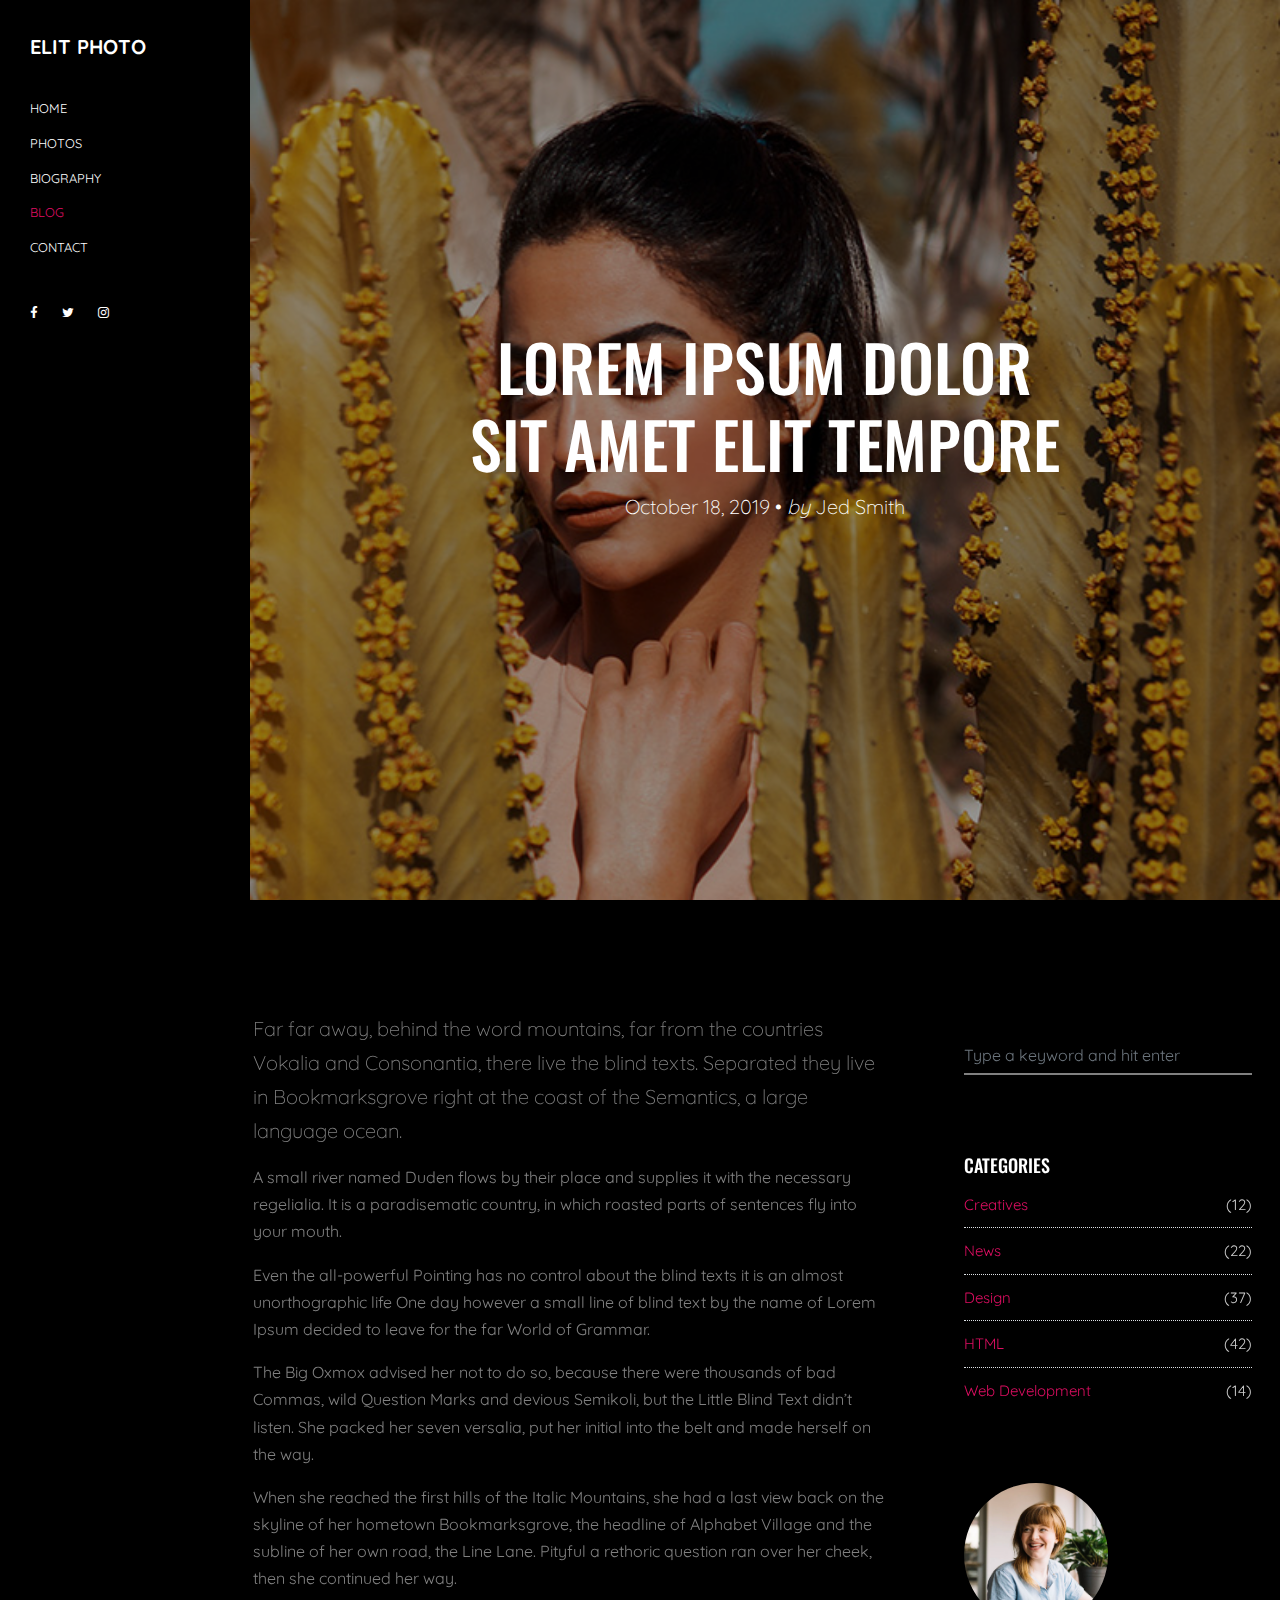
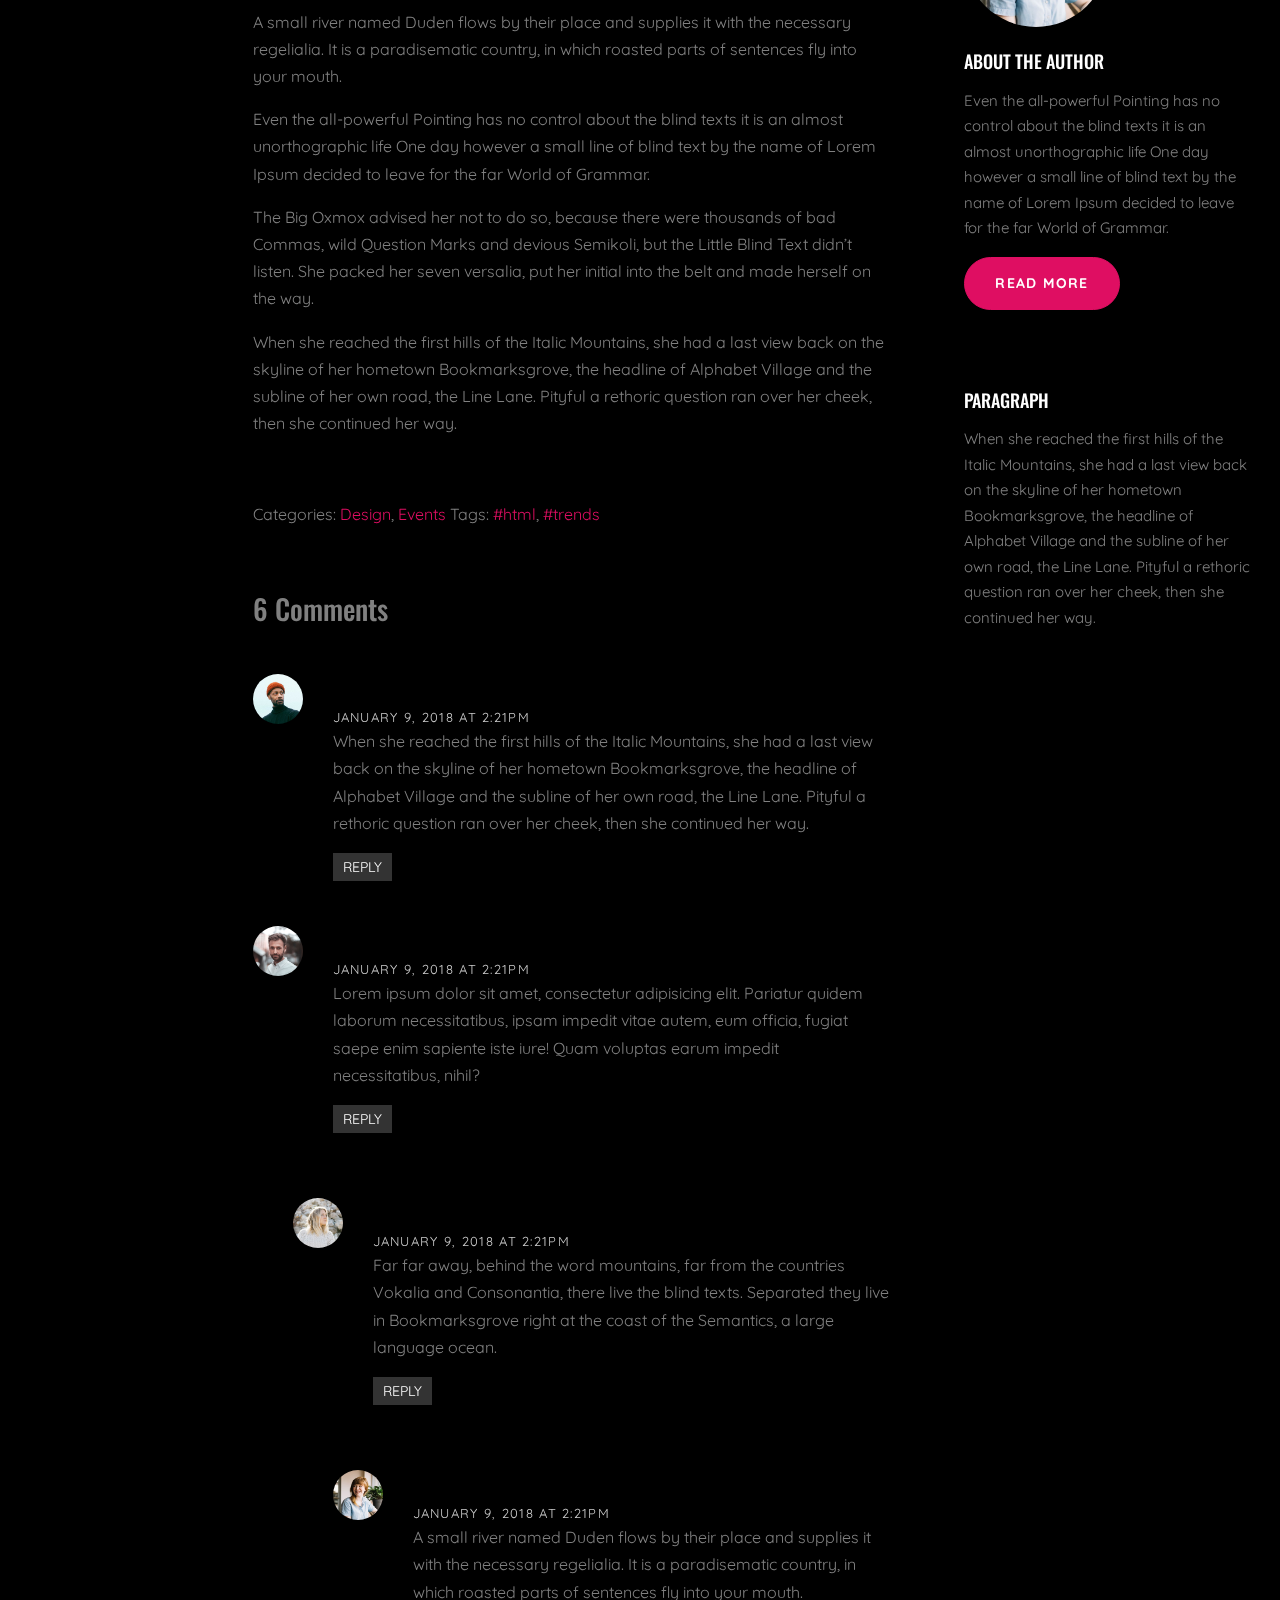
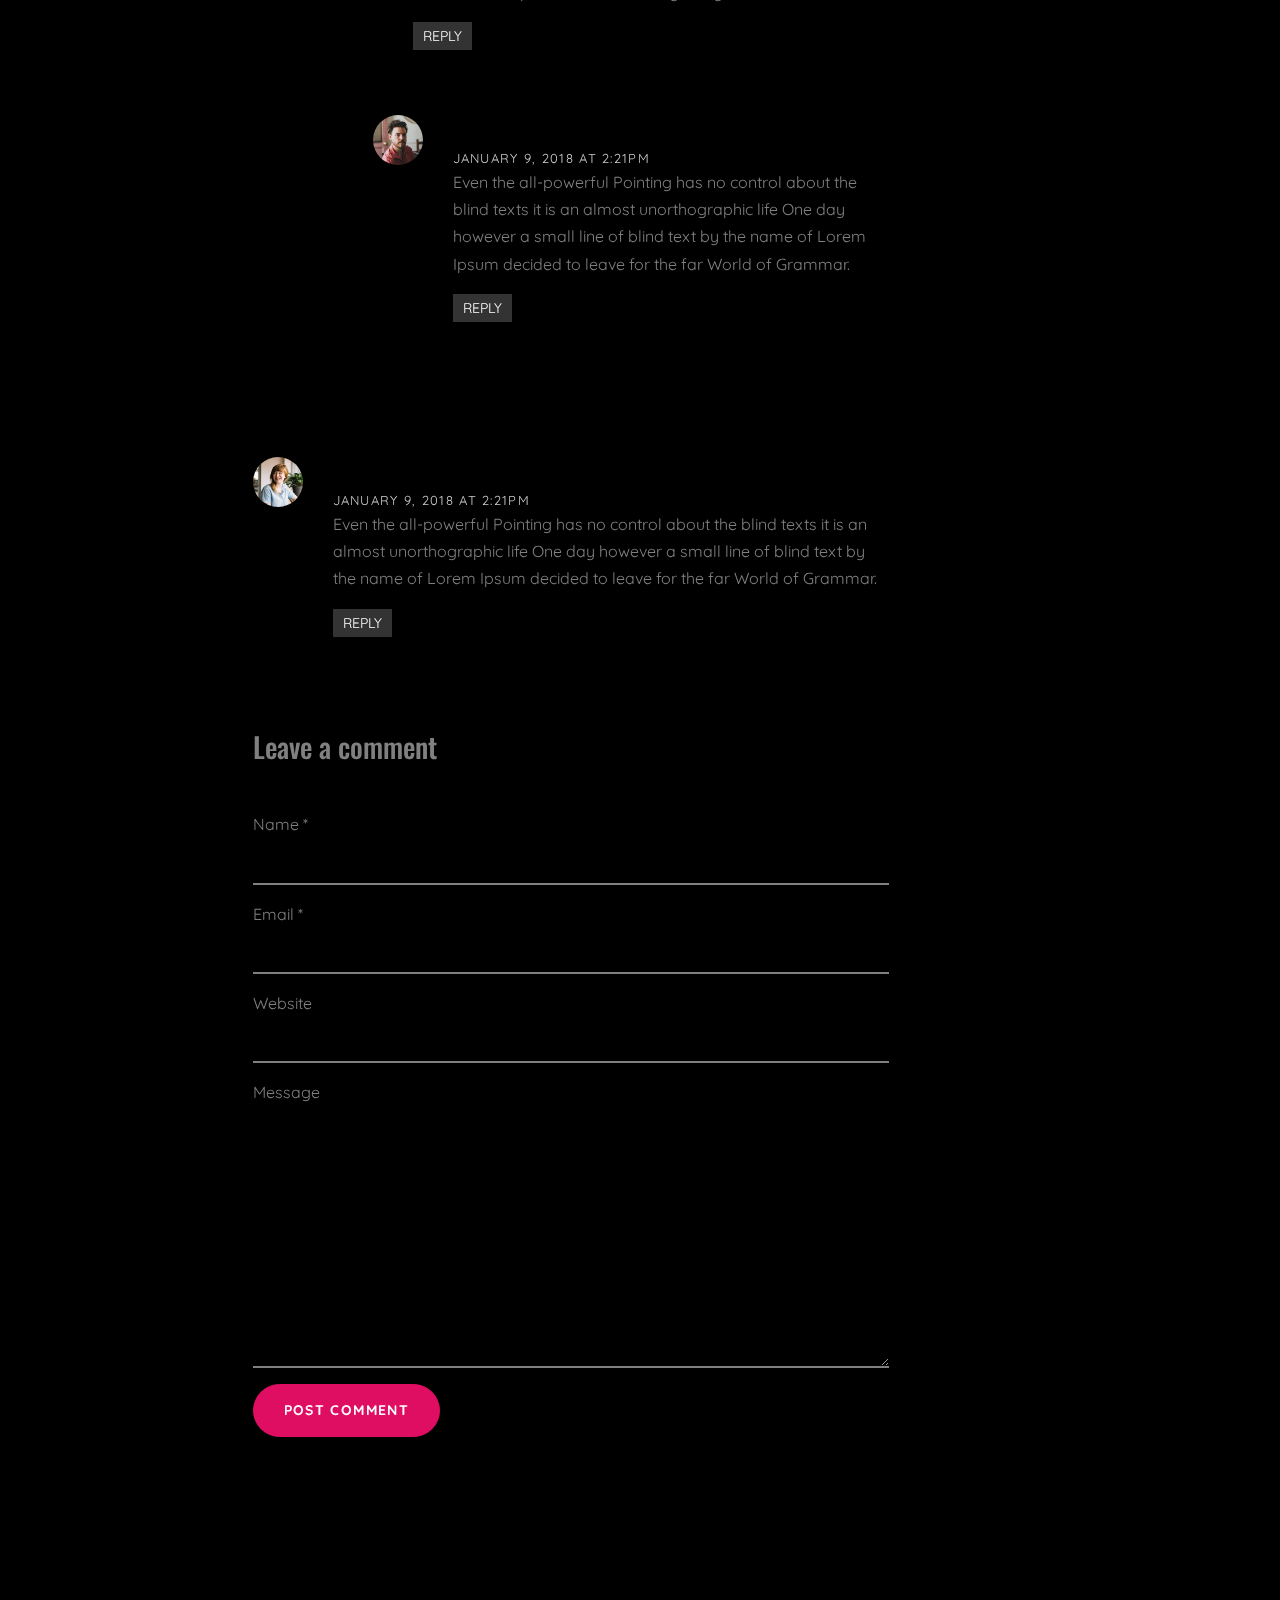
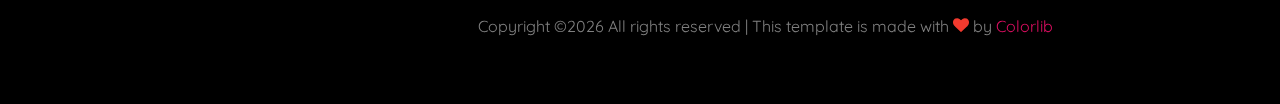
<file: single.html>
<!DOCTYPE html>
<html lang="en">
  <head>
    <title>Elit Photography&mdash; Onepage Website Template by Colorlib</title>
    <meta charset="utf-8">
    <meta name="viewport" content="width=device-width, initial-scale=1, shrink-to-fit=no">
  
    <link href="https://fonts.googleapis.com/css?family=Quicksand:300,400,500,700,900|Oswald:400,700" rel="stylesheet">
    
    <link rel="stylesheet" href="fonts/icomoon/style.css">

    <link rel="stylesheet" href="css/bootstrap.min.css">
    <link rel="stylesheet" href="css/magnific-popup.css">
    <link rel="stylesheet" href="css/jquery-ui.css">
    <link rel="stylesheet" href="css/owl.carousel.min.css">
    <link rel="stylesheet" href="css/owl.theme.default.min.css">

    <link rel="stylesheet" href="css/bootstrap-datepicker.css">

    <link rel="stylesheet" href="fonts/flaticon/font/flaticon.css">

    <link rel="stylesheet" href="css/aos.css">
    <link rel="stylesheet" href="css/fancybox.min.css">

    <link rel="stylesheet" href="css/style.css">

  </head>
  <body data-spy="scroll" data-target=".site-navbar-target" data-offset="200">
  

  <div class="site-wrap">

  <div class="site-mobile-menu site-navbar-target">
    <div class="site-mobile-menu-header">
      <div class="site-mobile-menu-close mt-3">
        <span class="icon-close2 js-menu-toggle"></span>
      </div>
    </div>
    <div class="site-mobile-menu-body"></div>
  </div>

  <header class="header-bar d-flex d-lg-block align-items-center site-navbar-target" data-aos="fade-right">
    <div class="site-logo">
      <a href="index.html">Elit Photo</a>
    </div>
    
    <div class="d-inline-block d-lg-none ml-md-0 ml-auto py-3" style="position: relative; top: 3px;"><a href="#" class="site-menu-toggle js-menu-toggle text-white"><span class="icon-menu h3"></span></a></div>

    <div class="main-menu">
      <ul class="js-clone-nav">
        <li><a href="index.html#section-home" class="nav-link">Home</a></li>
        <li><a href="index.html#section-photos" class="nav-link">Photos</a></li>
        <li><a href="index.html#section-bio" class="nav-link">Biography</a></li>
        <li class="active"><a href="index.html#section-blog" class="nav-link">Blog</a></li>
        <li><a href="index.html#section-contact" class="nav-link">Contact</a></li>
      </ul>
      <ul class="social js-clone-nav">
        <li><a href="#"><span class="icon-facebook"></span></a></li>
        <li><a href="#"><span class="icon-twitter"></span></a></li>
        <li><a href="#"><span class="icon-instagram"></span></a></li>
      </ul>
    </div>
  </header> 
  <main class="main-content">
    
    <section class="site-section-hero bg-image" style="background-image: url('images/img_9.jpg');"  data-stellar-background-ratio="0.5" id="section-home">
        <div class="row justify-content-center align-items-center">
          <div class="col-md-7 text-center">
            <h1 class="text-white heading text-uppercase" data-aos="fade-up">Lorem ipsum dolor sit amet elit tempore</h1>
            <p class="lead text-white mb-5" data-aos="fade-up" data-aos-delay="100">
              October 18, 2019 &bullet; <em>by</em> Jed Smith
            </p>
          </div>
        </div>
      </section>


    
    <div class="container-fluid">
        
      


      <div class="site-section">
      <div class="container">
        <div class="row">
          <div class="col-md-8 blog-content pr-lg-5">
            <p class="lead">Far far away, behind the word mountains, far from the countries Vokalia and Consonantia, there live the blind texts. Separated they live in Bookmarksgrove right at the coast of the Semantics, a large language ocean.</p>
            <p>A small river named Duden flows by their place and supplies it with the necessary regelialia. It is a paradisematic country, in which roasted parts of sentences fly into your mouth.</p>

            <blockquote><p>Even the all-powerful Pointing has no control about the blind texts it is an almost unorthographic life One day however a small line of blind text by the name of Lorem Ipsum decided to leave for the far World of Grammar.</p></blockquote>

            <p>The Big Oxmox advised her not to do so, because there were thousands of bad Commas, wild Question Marks and devious Semikoli, but the Little Blind Text didn’t listen. She packed her seven versalia, put her initial into the belt and made herself on the way.</p>

            <p>When she reached the first hills of the Italic Mountains, she had a last view back on the skyline of her hometown Bookmarksgrove, the headline of Alphabet Village and the subline of her own road, the Line Lane. Pityful a rethoric question ran over her cheek, then she continued her way.</p>

            <p>A small river named Duden flows by their place and supplies it with the necessary regelialia. It is a paradisematic country, in which roasted parts of sentences fly into your mouth.</p>

            <blockquote><p>Even the all-powerful Pointing has no control about the blind texts it is an almost unorthographic life One day however a small line of blind text by the name of Lorem Ipsum decided to leave for the far World of Grammar.</p></blockquote>

            <p>The Big Oxmox advised her not to do so, because there were thousands of bad Commas, wild Question Marks and devious Semikoli, but the Little Blind Text didn’t listen. She packed her seven versalia, put her initial into the belt and made herself on the way.</p>
            
            <p>When she reached the first hills of the Italic Mountains, she had a last view back on the skyline of her hometown Bookmarksgrove, the headline of Alphabet Village and the subline of her own road, the Line Lane. Pityful a rethoric question ran over her cheek, then she continued her way.</p>


            <div class="pt-5">
              <p>Categories:  <a href="#">Design</a>, <a href="#">Events</a>  Tags: <a href="#">#html</a>, <a href="#">#trends</a></p>
            </div>


            <div class="pt-5">
              <h3 class="mb-5">6 Comments</h3>
              <ul class="comment-list">
                <li class="comment">
                  <div class="vcard bio">
                    <img src="images/person_2.jpg" alt="Image">
                  </div>
                  <div class="comment-body">
                    <h3>Jacob Smith</h3>
                    <div class="meta">January 9, 2018 at 2:21pm</div>
                    <p>When she reached the first hills of the Italic Mountains, she had a last view back on the skyline of her hometown Bookmarksgrove, the headline of Alphabet Village and the subline of her own road, the Line Lane. Pityful a rethoric question ran over her cheek, then she continued her way.</p>
                    <p><a href="#" class="reply">Reply</a></p>
                  </div>
                </li>

                <li class="comment">
                  <div class="vcard bio">
                    <img src="images/person_3.jpg" alt="Image">
                  </div>
                  <div class="comment-body">
                    <h3>Chris Meyer</h3>
                    <div class="meta">January 9, 2018 at 2:21pm</div>
                    <p>Lorem ipsum dolor sit amet, consectetur adipisicing elit. Pariatur quidem laborum necessitatibus, ipsam impedit vitae autem, eum officia, fugiat saepe enim sapiente iste iure! Quam voluptas earum impedit necessitatibus, nihil?</p>
                    <p><a href="#" class="reply">Reply</a></p>
                  </div>

                  <ul class="children">
                    <li class="comment">
                      <div class="vcard bio">
                        <img src="images/person_5.jpg" alt="Image">
                      </div>
                      <div class="comment-body">
                        <h3>Chintan Patel</h3>
                        <div class="meta">January 9, 2018 at 2:21pm</div>
                        <p>Far far away, behind the word mountains, far from the countries Vokalia and Consonantia, there live the blind texts. Separated they live in Bookmarksgrove right at the coast of the Semantics, a large language ocean.</p>
                        <p><a href="#" class="reply">Reply</a></p>
                      </div>


                      <ul class="children">
                        <li class="comment">
                          <div class="vcard bio">
                            <img src="images/person_1.jpg" alt="Image">
                          </div>
                          <div class="comment-body">
                            <h3>Jean Doe</h3>
                            <div class="meta">January 9, 2018 at 2:21pm</div>
                            <p>A small river named Duden flows by their place and supplies it with the necessary regelialia. It is a paradisematic country, in which roasted parts of sentences fly into your mouth.</p>
                            <p><a href="#" class="reply">Reply</a></p>
                          </div>

                            <ul class="children">
                              <li class="comment">
                                <div class="vcard bio">
                                  <img src="images/person_4.jpg" alt="Image">
                                </div>
                                <div class="comment-body">
                                  <h3>Ben Afflick</h3>
                                  <div class="meta">January 9, 2018 at 2:21pm</div>
                                  <p>Even the all-powerful Pointing has no control about the blind texts it is an almost unorthographic life One day however a small line of blind text by the name of Lorem Ipsum decided to leave for the far World of Grammar.</p>
                                  <p><a href="#" class="reply">Reply</a></p>
                                </div>
                              </li>
                            </ul>
                        </li>
                      </ul>
                    </li>
                  </ul>
                </li>

                <li class="comment">
                  <div class="vcard bio">
                    <img src="images/person_1.jpg" alt="Image">
                  </div>
                  <div class="comment-body">
                    <h3>Jean Doe</h3>
                    <div class="meta">January 9, 2018 at 2:21pm</div>
                    <p>Even the all-powerful Pointing has no control about the blind texts it is an almost unorthographic life One day however a small line of blind text by the name of Lorem Ipsum decided to leave for the far World of Grammar.</p>
                    <p><a href="#" class="reply">Reply</a></p>
                  </div>
                </li>
              </ul>
              <!-- END comment-list -->
              
              <div class="comment-form-wrap pt-5">
                <h3 class="mb-5">Leave a comment</h3>
                <form action="#" class="">
                  <div class="form-group">
                    <label for="name">Name *</label>
                    <input type="text" class="form-control" id="name">
                  </div>
                  <div class="form-group">
                    <label for="email">Email *</label>
                    <input type="email" class="form-control" id="email">
                  </div>
                  <div class="form-group">
                    <label for="website">Website</label>
                    <input type="url" class="form-control" id="website">
                  </div>

                  <div class="form-group">
                    <label for="message">Message</label>
                    <textarea name="" id="message" cols="30" rows="10" class="form-control"></textarea>
                  </div>
                  <div class="form-group">
                    <input type="submit" value="Post Comment" class="btn btn-primary btn-md text-white">
                  </div>

                </form>
              </div>
            </div>

          </div>
          <div class="col-md-4 sidebar">
            <div class="sidebar-box">
              <form action="#" class="search-form">
                <div class="form-group">
                  <span class="icon fa fa-search"></span>
                  <input type="text" class="form-control" placeholder="Type a keyword and hit enter">
                </div>
              </form>
            </div>
            <div class="sidebar-box">
              <div class="categories">
                <h3>Categories</h3>
                <li><a href="#">Creatives <span>(12)</span></a></li>
                <li><a href="#">News <span>(22)</span></a></li>
                <li><a href="#">Design <span>(37)</span></a></li>
                <li><a href="#">HTML <span>(42)</span></a></li>
                <li><a href="#">Web Development <span>(14)</span></a></li>
              </div>
            </div>
            <div class="sidebar-box">
              <img src="images/person_1.jpg" alt="Image" class="img-fluid mb-4 w-50 rounded-circle">
              <h3 class="text-white">About The Author</h3>
              <p>Even the all-powerful Pointing has no control about the blind texts it is an almost unorthographic life One day however a small line of blind text by the name of Lorem Ipsum decided to leave for the far World of Grammar.</p>
              <p><a href="#" class="btn btn-primary btn-md text-white">Read More</a></p>
            </div>

            <div class="sidebar-box">
              <h3 class="text-white">Paragraph</h3>
              <p>When she reached the first hills of the Italic Mountains, she had a last view back on the skyline of her hometown Bookmarksgrove, the headline of Alphabet Village and the subline of her own road, the Line Lane. Pityful a rethoric question ran over her cheek, then she continued her way.</p>
            </div>
          </div>
        </div>
      </div>
    </div>
    

      <div class="row justify-content-center">
        <div class="col-md-12 text-center py-5">
          <p>
            <!-- Link back to Colorlib can't be removed. Template is licensed under CC BY 3.0. -->
            Copyright &copy;<script>document.write(new Date().getFullYear());</script> All rights reserved | This template is made with <i class="icon-heart text-danger" aria-hidden="true"></i> by <a href="https://colorlib.com" target="_blank" >Colorlib</a>
            <!-- Link back to Colorlib can't be removed. Template is licensed under CC BY 3.0. -->
            </p>
        </div>
      </div>
    </div>
  </main>

</div> <!-- .site-wrap -->

  <script src="js/jquery-3.3.1.min.js"></script>
  <script src="js/jquery-migrate-3.0.1.min.js"></script>
  <script src="js/jquery.easing.1.3.js"></script>
  <script src="js/jquery-ui.js"></script>
  <script src="js/popper.min.js"></script>
  <script src="js/bootstrap.min.js"></script>
  <script src="js/owl.carousel.min.js"></script>
  <script src="js/jquery.stellar.min.js"></script>
  <script src="js/jquery.countdown.min.js"></script>
  <script src="js/jquery.magnific-popup.min.js"></script>
  <script src="js/bootstrap-datepicker.min.js"></script>
  <script src="js/aos.js"></script>
  

  <script src="js/jquery.fancybox.min.js"></script>

  <script src="js/main.js"></script>
    
  </body>
</html>
</file>
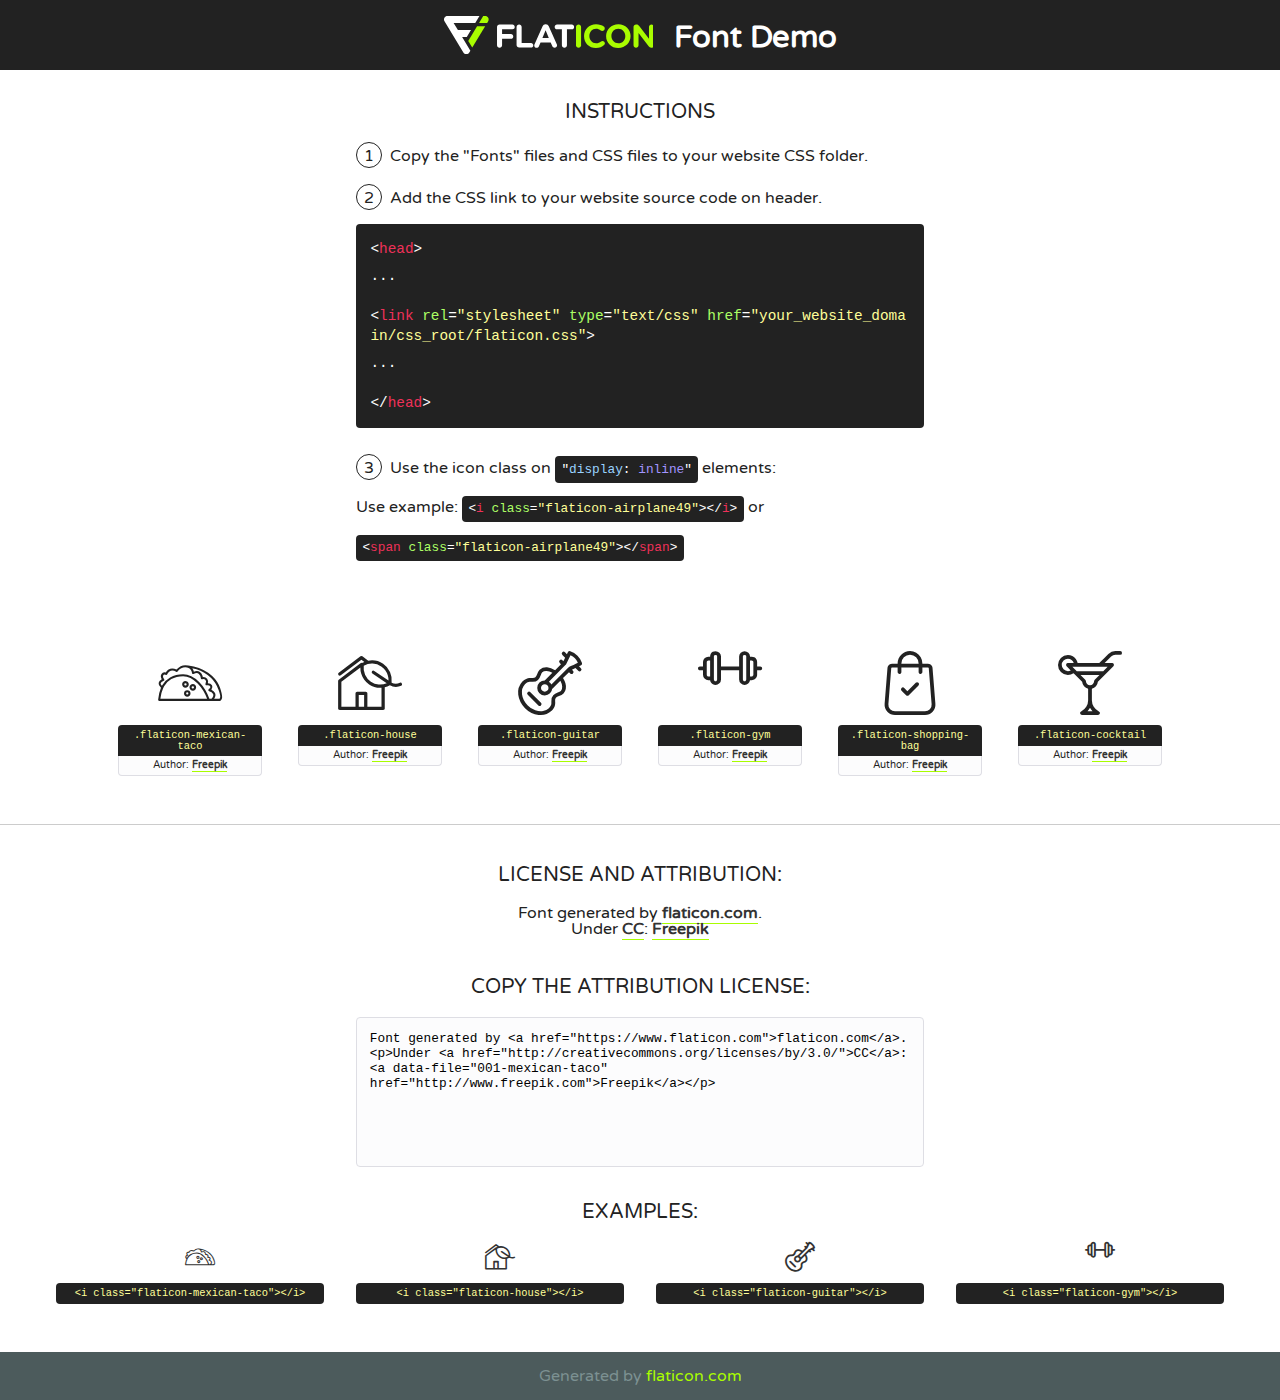
<file: fonts/flaticon/font/flaticon.html>
<!DOCTYPE html>
<!--
  Flaticon icon font: Flaticon
  Creation date: 11/02/2019 11:47
-->
<html>
<!DOCTYPE html>
<html>

<head>
    <title>Flaticon WebFont</title>
    <link href="http://fonts.googleapis.com/css?family=Varela+Round" rel="stylesheet" type="text/css" />
    <link rel="stylesheet" type="text/css" href="flaticon.css">
    <meta charset="UTF-8">
    <style>
    html, body, div, span, applet, object, iframe,
    h1, h2, h3, h4, h5, h6, p, blockquote, pre,
    a, abbr, acronym, address, big, cite, code,
    del, dfn, em, img, ins, kbd, q, s, samp,
    small, strike, strong, sub, sup, tt, var,
    b, u, i, center,
    dl, dt, dd, ol, ul, li,
    fieldset, form, label, legend,
    table, caption, tbody, tfoot, thead, tr, th, td,
    article, aside, canvas, details, embed, 
    figure, figcaption, footer, header, hgroup, 
    menu, nav, output, ruby, section, summary,
    time, mark, audio, video {
        margin: 0;
        padding: 0;
        border: 0;
        font-size: 100%;
        font: inherit;
        vertical-align: baseline;
    }
    /* HTML5 display-role reset for older browsers */
    article, aside, details, figcaption, figure, 
    footer, header, hgroup, menu, nav, section {
        display: block;
    }
    body {
        line-height: 1;
    }
    ol, ul {
        list-style: none;
    }
    blockquote, q {
        quotes: none;
    }
    blockquote:before, blockquote:after,
    q:before, q:after {
        content: '';
        content: none;
    }
    table {
        border-collapse: collapse;
        border-spacing: 0;
    }
    body {
        font-family: 'Varela Round', Helvetica, Arial, sans-serif;
        font-size: 16px;
        color: #222;
    }
    a {
        color: #333;
        border-bottom: 1px solid #a9fd00;
        font-weight: bold;
        text-decoration: none;
    }
    * {
        -moz-box-sizing: border-box;
        -webkit-box-sizing: border-box;
        box-sizing: border-box;
        margin: 0;
        padding: 0;
    }
    [class^="flaticon-"]:before, [class*=" flaticon-"]:before, [class^="flaticon-"]:after, [class*=" flaticon-"]:after {
        font-family: Flaticon;
        font-size: 30px;
        font-style: normal;
        margin-left: 20px;
        color: #333;
    }
    .wrapper {
        max-width: 600px;
        margin: auto;
        padding: 0 1em;
    }
    .title {
        font-size: 1.25em;
        text-align: center;
        margin-bottom: 1em;
        text-transform: uppercase;
    }
    header {
        text-align: center;
        background-color: #222;
        color: #fff;
        padding: 1em;
    }
    header .logo {
        width: 210px;
        height: 38px;
        display: inline-block;
        vertical-align: middle;
        margin-right: 1em;
        border: none;
    }
    header strong {
        font-size: 1.95em;
        font-weight: bold;
        vertical-align: middle;
        margin-top: 5px;
        display: inline-block;
    }
    .demo {
        margin: 2em auto;
        line-height: 1.25em;
    }
    .demo ul li {
        margin-bottom: 1em;
    }
    .demo ul li .num {
        color: #222;
        border-radius: 20px;
        display: inline-block;
        width: 26px;
        padding: 3px;
        height: 26px;
        text-align: center;
        margin-right: 0.5em;
        border: 1px solid #222;
    }
    .demo ul li code {
        background-color: #222;
        border-radius: 4px;
        padding: 0.25em 0.5em;
        display: inline-block;
        color: #fff;
        font-family: Consolas,Monaco,Lucida Console,Liberation Mono,DejaVu Sans Mono,Bitstream Vera Sans Mono,Courier New, monospace;
        font-weight: lighter;
        margin-top: 1em;
        font-size: 0.8em;
        word-break: break-all;
    }
    .demo ul li code.big {
        padding: 1em;
        font-size: 0.9em;
    }
    .demo ul li code .red {
        color: #EF3159;
    }
    .demo ul li code .green {
        color: #ACFF65;
    }
    .demo ul li code .yellow {
        color: #FFFF99;
    }
    .demo ul li code .blue {
        color: #99D3FF;
    }
    .demo ul li code .purple {
        color: #A295FF;
    }
    .demo ul li code .dots {
        margin-top: 0.5em;
        display: block;
    }
    #glyphs {
        border-bottom: 1px solid #ccc;
        padding: 2em 0;
        text-align: center;
    }
    .glyph {
        display: inline-block;
        width: 9em;
        margin: 1em;
        text-align: center;
        vertical-align: top;
        background: #FFF;
    }
    .glyph .glyph-icon {
        padding: 10px;
        display: block;
        font-family:"Flaticon";
        font-size: 64px;
        line-height: 1;
    }
    .glyph .glyph-icon:before {
        font-size: 64px;
        color: #222;
        margin-left: 0;
    }
    .class-name {
        font-size: 0.65em;
        background-color: #222;
        color: #fff;
        border-radius: 4px 4px 0 0;
        padding: 0.5em;
        color: #FFFF99;
        font-family: Consolas,Monaco,Lucida Console,Liberation Mono,DejaVu Sans Mono,Bitstream Vera Sans Mono,Courier New, monospace;
    }
    .author-name {
        font-size: 0.6em;
        background-color: #fcfcfd;
        border: 1px solid #DEDEE4;
        border-top: 0;
        border-radius: 0 0 4px 4px;
        padding: 0.5em;
    }
    .class-name:last-child {
        font-size: 10px;
        color:#888;
    }
    .class-name:last-child a {
        font-size: 10px;
        color:#555;
    }
    .class-name:last-child a:hover {
        color:#a9fd00;
    }
    .glyph > input {
        display: block;
        width: 100px;
        margin: 5px auto;
        text-align: center;
        font-size: 12px;
        cursor: text;
    }
    .glyph > input.icon-input {
        font-family:"Flaticon";
        font-size: 16px;
        margin-bottom: 10px;
    }
    .attribution .title {
        margin-top: 2em;
    }
    .attribution textarea {
        background-color: #fcfcfd;
        padding: 1em;
        border: none;
        box-shadow: none;
        border: 1px solid #DEDEE4;
        border-radius: 4px;
        resize: none;
        width: 100%;
        height: 150px;
        font-size: 0.8em;
        font-family: Consolas,Monaco,Lucida Console,Liberation Mono,DejaVu Sans Mono,Bitstream Vera Sans Mono,Courier New, monospace;
        -webkit-appearance: none;
    }
    .iconsuse {
        margin: 2em auto;
        text-align: center;
        max-width: 1200px;
    }
    .iconsuse:after {
        content: '';
        display: table;
        clear: both;
    }
    .iconsuse .image {
        float: left;
        width: 25%;
        padding: 0 1em;
    }
    .iconsuse .image p {
        margin-bottom: 1em;
    }
    .iconsuse .image span {
        display: block;
        font-size: 0.65em;
        background-color: #222;
        color: #fff;
        border-radius: 4px;
        padding: 0.5em;
        color: #FFFF99;
        margin-top: 1em;
        font-family: Consolas,Monaco,Lucida Console,Liberation Mono,DejaVu Sans Mono,Bitstream Vera Sans Mono,Courier New, monospace;
    }
    #footer {
        text-align: center;
        background-color: #4C5B5C;
        color: #7c9192;
        padding: 1em;
    }
    #footer a {
        border: none;
        color: #a9fd00;
        font-weight: normal;
    }
    @media (max-width: 960px) {
        .iconsuse .image {
            width: 50%;
        }
    }
    @media (max-width: 560px) {
        .iconsuse .image {
            width: 100%;
        }
    }
    </style>
</head>

<body class="characters-off">

    <header>
        <a href="https://www.flaticon.com" target="_blank" class="logo">
            <svg version="1.1" xmlns="http://www.w3.org/2000/svg" xmlns:xlink="http://www.w3.org/1999/xlink" xmlns:a="http://ns.adobe.com/AdobeSVGViewerExtensions/3.0/" viewBox="0 0 560.875 102.036" enable-background="new 0 0 560.875 102.036" xml:space="preserve">
                <defs>
                </defs>
                <g>
                    <g class="letters">
                        <path fill="#ffffff" d="M141.596,29.675c0-3.777,2.985-6.767,6.764-6.767h34.438c3.426,0,6.15,2.728,6.15,6.15
                        c0,3.43-2.724,6.149-6.15,6.149h-27.674v13.091h23.719c3.429,0,6.151,2.724,6.151,6.15c0,3.43-2.723,6.149-6.151,6.149h-23.719
                        v17.574c0,3.773-2.986,6.761-6.764,6.761c-3.779,0-6.764-2.989-6.764-6.761V29.675z"></path>
                        <path fill="#ffffff" d="M193.844,29.149c0-3.781,2.985-6.767,6.764-6.767c3.776,0,6.763,2.985,6.763,6.767v42.957h25.039
                        c3.426,0,6.149,2.726,6.149,6.153c0,3.425-2.723,6.15-6.149,6.15h-31.802c-3.779,0-6.764-2.986-6.764-6.768V29.149z"></path>
                        <path fill="#ffffff" d="M241.891,75.71l21.438-48.407c1.492-3.341,4.215-5.357,7.906-5.357h0.792
                        c3.686,0,6.323,2.017,7.815,5.357l21.439,48.407c0.436,0.967,0.701,1.845,0.701,2.723c0,3.602-2.809,6.501-6.414,6.501
                        c-3.161,0-5.269-1.845-6.499-4.655l-4.132-9.661h-27.059l-4.301,10.102c-1.144,2.631-3.426,4.214-6.237,4.214
                        c-3.517,0-6.24-2.81-6.24-6.325C241.1,77.64,241.451,76.677,241.891,75.71z M279.932,58.666l-8.521-20.297l-8.526,20.297H279.932
                        z"></path>
                        <path fill="#ffffff" d="M314.864,35.387H301.86c-3.429,0-6.239-2.813-6.239-6.238c0-3.429,2.811-6.24,6.239-6.24h39.533
                        c3.426,0,6.237,2.811,6.237,6.24c0,3.425-2.811,6.238-6.237,6.238h-13.001v42.785c0,3.773-2.99,6.761-6.764,6.761
                        c-3.779,0-6.764-2.989-6.764-6.761V35.387z"></path>
                        <path fill="#A9FD00" d="M352.615,29.149c0-3.781,2.985-6.767,6.767-6.767c3.774,0,6.761,2.985,6.761,6.767v49.024
                        c0,3.773-2.987,6.761-6.761,6.761c-3.781,0-6.767-2.989-6.767-6.761V29.149z"></path>
                        <path fill="#A9FD00" d="M374.132,53.836v-0.179c0-17.481,13.178-31.801,32.065-31.801c9.22,0,15.459,2.458,20.557,6.238
                        c1.402,1.054,2.637,2.985,2.637,5.357c0,3.692-2.985,6.59-6.681,6.59c-1.845,0-3.071-0.702-4.044-1.319
                        c-3.776-2.813-7.729-4.393-12.562-4.393c-10.364,0-17.831,8.611-17.831,19.154v0.173c0,10.542,7.291,19.329,17.831,19.329
                        c5.715,0,9.492-1.756,13.359-4.834c1.049-0.874,2.458-1.491,4.039-1.491c3.429,0,6.325,2.813,6.325,6.236
                        c0,2.106-1.056,3.78-2.282,4.834c-5.539,4.834-12.036,7.733-21.878,7.733C387.572,85.464,374.132,71.493,374.132,53.836z"></path>
                        <path fill="#A9FD00" d="M433.009,53.836v-0.179c0-17.481,13.79-31.801,32.766-31.801c18.981,0,32.592,14.143,32.592,31.628v0.173
                        c0,17.483-13.785,31.807-32.769,31.807C446.625,85.464,433.009,71.32,433.009,53.836z M484.224,53.836v-0.179
                        c0-10.539-7.725-19.326-18.626-19.326c-10.893,0-18.449,8.611-18.449,19.154v0.173c0,10.542,7.73,19.329,18.626,19.329
                        C476.676,72.986,484.224,64.378,484.224,53.836z"></path>
                        <path fill="#A9FD00" d="M506.233,29.321c0-3.774,2.99-6.763,6.767-6.763h1.401c3.252,0,5.183,1.583,7.029,3.953l26.093,34.265
                        V29.059c0-3.692,2.99-6.677,6.681-6.677c3.683,0,6.671,2.985,6.671,6.677v48.934c0,3.78-2.987,6.765-6.764,6.765h-0.436
                        c-3.257,0-5.188-1.581-7.034-3.953l-27.056-35.492v32.944c0,3.687-2.985,6.676-6.678,6.676c-3.683,0-6.673-2.989-6.673-6.676
                        V29.321z"></path>
                    </g>
                    <g class="insignia">
                        <path fill="#ffffff" d="M48.372,56.137h12.517l11.156-18.537H37.186L25.688,18.539h57.825L94.668,0H9.271
                        C5.925,0,2.842,1.801,1.198,4.716c-1.644,2.907-1.593,6.482,0.134,9.343l50.38,83.501c1.678,2.781,4.689,4.476,7.938,4.476
                        c3.246,0,6.257-1.695,7.935-4.476l2.898-4.804L48.372,56.137z"></path>
                        <g class="i">
                            <path fill="#A9FD00" d="M93.575,18.539h0.031v0.004l21.652,0.004l2.705-4.488c1.727-2.861,1.778-6.436,0.133-9.343
                            C116.454,1.801,113.371,0,110.026,0h-5.294L93.575,18.539z"></path>
                            <polygon fill="#A9FD00" points="88.291,27.356 64.725,66.486 75.519,84.404 109.942,27.356"></polygon>
                        </g>
                    </g>
                </g>
            </svg>
        </a>
        <strong>Font Demo</strong>
    </header>


    <section class="demo wrapper">

        <p class="title">Instructions</p>

        <ul>
            <li>
                <span class="num">1</span>Copy the "Fonts" files and CSS files to your website CSS folder.
            </li>
            <li>
                <span class="num">2</span>Add the CSS link to your website source code on header.
                <code class="big">
                    &lt;<span class="red">head</span>&gt;
                    <br/><span class="dots">...</span>
                    <br/>&lt;<span class="red">link</span> <span class="green">rel</span>=<span class="yellow">"stylesheet"</span> <span class="green">type</span>=<span class="yellow">"text/css"</span> <span class="green">href</span>=<span class="yellow">"your_website_domain/css_root/flaticon.css"</span>&gt;
                    <br/><span class="dots">...</span>
                    <br/>&lt;/<span class="red">head</span>&gt;
                </code>
            </li>

            <li>
                <p>
                    <span class="num">3</span>Use the icon class on <code>"<span class="blue">display</span>:<span class="purple"> inline</span>"</code> elements:
                    <br />
                    Use example: <code>&lt;<span class="red">i</span> <span class="green">class</span>=<span class="yellow">&quot;flaticon-airplane49&quot;</span>&gt;&lt;/<span class="red">i</span>&gt;</code> or <code>&lt;<span class="red">span</span> <span class="green">class</span>=<span class="yellow">&quot;flaticon-airplane49&quot;</span>&gt;&lt;/<span class="red">span</span>&gt;</code>
            </li>
        </ul>

    </section>




   <section id="glyphs">          
    
      
        <div class="glyph"><div class="glyph-icon flaticon-mexican-taco"></div>
            <div class="class-name">.flaticon-mexican-taco</div>
            <div class="author-name">Author: <a data-file="001-mexican-taco" href="http://www.freepik.com">Freepik</a> </div> 
        </div>        
        
        <div class="glyph"><div class="glyph-icon flaticon-house"></div>
            <div class="class-name">.flaticon-house</div>
            <div class="author-name">Author: <a data-file="002-house" href="http://www.freepik.com">Freepik</a> </div> 
        </div>        
        
        <div class="glyph"><div class="glyph-icon flaticon-guitar"></div>
            <div class="class-name">.flaticon-guitar</div>
            <div class="author-name">Author: <a data-file="003-guitar" href="http://www.freepik.com">Freepik</a> </div> 
        </div>        
        
        <div class="glyph"><div class="glyph-icon flaticon-gym"></div>
            <div class="class-name">.flaticon-gym</div>
            <div class="author-name">Author: <a data-file="004-gym" href="http://www.freepik.com">Freepik</a> </div> 
        </div>        
        
        <div class="glyph"><div class="glyph-icon flaticon-shopping-bag"></div>
            <div class="class-name">.flaticon-shopping-bag</div>
            <div class="author-name">Author: <a data-file="005-shopping-bag" href="http://www.freepik.com">Freepik</a> </div> 
        </div>        
        
        <div class="glyph"><div class="glyph-icon flaticon-cocktail"></div>
            <div class="class-name">.flaticon-cocktail</div>
            <div class="author-name">Author: <a data-file="006-cocktail" href="http://www.freepik.com">Freepik</a> </div> 
        </div>        
        

    </section>



    <section class="attribution wrapper"   style="text-align:center;">

      <div class="title">License and attribution:</div><div class="attrDiv">Font generated by <a href="https://www.flaticon.com">flaticon.com</a>. <div><p>Under <a href="http://creativecommons.org/licenses/by/3.0/">CC</a>: <a data-file="001-mexican-taco" href="http://www.freepik.com">Freepik</a></p>  </div>
      </div>
      <div class="title">Copy the Attribution License:</div>

    <textarea onclick="this.focus();this.select();">Font generated by &lt;a href=&quot;https://www.flaticon.com&quot;&gt;flaticon.com&lt;/a&gt;. <p>Under <a href="http://creativecommons.org/licenses/by/3.0/">CC</a>: <a data-file="001-mexican-taco" href="http://www.freepik.com">Freepik</a></p>  
     </textarea>

    </section>

    <section class="iconsuse">

          <div class="title">Examples:</div>            
             
            <div class="image">
                <p>
                    <i class="glyph-icon flaticon-mexican-taco"></i> 
                    <span>&lt;i class=&quot;flaticon-mexican-taco&quot;&gt;&lt;/i&gt;</span>
                </p>
            </div>
            
            <div class="image">
                <p>
                    <i class="glyph-icon flaticon-house"></i> 
                    <span>&lt;i class=&quot;flaticon-house&quot;&gt;&lt;/i&gt;</span>
                </p>
            </div>
            
            <div class="image">
                <p>
                    <i class="glyph-icon flaticon-guitar"></i> 
                    <span>&lt;i class=&quot;flaticon-guitar&quot;&gt;&lt;/i&gt;</span>
                </p>
            </div>
            
            <div class="image">
                <p>
                    <i class="glyph-icon flaticon-gym"></i> 
                    <span>&lt;i class=&quot;flaticon-gym&quot;&gt;&lt;/i&gt;</span>
                </p>
            </div>
                       
        </div>
                            
    </section>

<div id="footer">
    <div>Generated by <a href="https://www.flaticon.com">flaticon.com</a>
    </div>
</div>



</body>
</html>
</file>
<file: fonts/icomoon/style.css>
@font-face {
  font-family: 'icomoon';
  src:  url('fonts/icomoon.eot?10si43');
  src:  url('fonts/icomoon.eot?10si43#iefix') format('embedded-opentype'),
    url('fonts/icomoon.ttf?10si43') format('truetype'),
    url('fonts/icomoon.woff?10si43') format('woff'),
    url('fonts/icomoon.svg?10si43#icomoon') format('svg');
  font-weight: normal;
  font-style: normal;
}

[class^="icon-"], [class*=" icon-"] {
  /* use !important to prevent issues with browser extensions that change fonts */
  font-family: 'icomoon' !important;
  speak: none;
  font-style: normal;
  font-weight: normal;
  font-variant: normal;
  text-transform: none;
  line-height: 1;

  /* Better Font Rendering =========== */
  -webkit-font-smoothing: antialiased;
  -moz-osx-font-smoothing: grayscale;
}

.icon-asterisk:before {
  content: "\f069";
}
.icon-plus:before {
  content: "\f067";
}
.icon-question:before {
  content: "\f128";
}
.icon-minus:before {
  content: "\f068";
}
.icon-glass:before {
  content: "\f000";
}
.icon-music:before {
  content: "\f001";
}
.icon-search:before {
  content: "\f002";
}
.icon-envelope-o:before {
  content: "\f003";
}
.icon-heart:before {
  content: "\f004";
}
.icon-star:before {
  content: "\f005";
}
.icon-star-o:before {
  content: "\f006";
}
.icon-user:before {
  content: "\f007";
}
.icon-film:before {
  content: "\f008";
}
.icon-th-large:before {
  content: "\f009";
}
.icon-th:before {
  content: "\f00a";
}
.icon-th-list:before {
  content: "\f00b";
}
.icon-check:before {
  content: "\f00c";
}
.icon-close:before {
  content: "\f00d";
}
.icon-remove:before {
  content: "\f00d";
}
.icon-times:before {
  content: "\f00d";
}
.icon-search-plus:before {
  content: "\f00e";
}
.icon-search-minus:before {
  content: "\f010";
}
.icon-power-off:before {
  content: "\f011";
}
.icon-signal:before {
  content: "\f012";
}
.icon-cog:before {
  content: "\f013";
}
.icon-gear:before {
  content: "\f013";
}
.icon-trash-o:before {
  content: "\f014";
}
.icon-home:before {
  content: "\f015";
}
.icon-file-o:before {
  content: "\f016";
}
.icon-clock-o:before {
  content: "\f017";
}
.icon-road:before {
  content: "\f018";
}
.icon-download:before {
  content: "\f019";
}
.icon-arrow-circle-o-down:before {
  content: "\f01a";
}
.icon-arrow-circle-o-up:before {
  content: "\f01b";
}
.icon-inbox:before {
  content: "\f01c";
}
.icon-play-circle-o:before {
  content: "\f01d";
}
.icon-repeat:before {
  content: "\f01e";
}
.icon-rotate-right:before {
  content: "\f01e";
}
.icon-refresh:before {
  content: "\f021";
}
.icon-list-alt:before {
  content: "\f022";
}
.icon-lock:before {
  content: "\f023";
}
.icon-flag:before {
  content: "\f024";
}
.icon-headphones:before {
  content: "\f025";
}
.icon-volume-off:before {
  content: "\f026";
}
.icon-volume-down:before {
  content: "\f027";
}
.icon-volume-up:before {
  content: "\f028";
}
.icon-qrcode:before {
  content: "\f029";
}
.icon-barcode:before {
  content: "\f02a";
}
.icon-tag:before {
  content: "\f02b";
}
.icon-tags:before {
  content: "\f02c";
}
.icon-book:before {
  content: "\f02d";
}
.icon-bookmark:before {
  content: "\f02e";
}
.icon-print:before {
  content: "\f02f";
}
.icon-camera:before {
  content: "\f030";
}
.icon-font:before {
  content: "\f031";
}
.icon-bold:before {
  content: "\f032";
}
.icon-italic:before {
  content: "\f033";
}
.icon-text-height:before {
  content: "\f034";
}
.icon-text-width:before {
  content: "\f035";
}
.icon-align-left:before {
  content: "\f036";
}
.icon-align-center:before {
  content: "\f037";
}
.icon-align-right:before {
  content: "\f038";
}
.icon-align-justify:before {
  content: "\f039";
}
.icon-list:before {
  content: "\f03a";
}
.icon-dedent:before {
  content: "\f03b";
}
.icon-outdent:before {
  content: "\f03b";
}
.icon-indent:before {
  content: "\f03c";
}
.icon-video-camera:before {
  content: "\f03d";
}
.icon-image:before {
  content: "\f03e";
}
.icon-photo:before {
  content: "\f03e";
}
.icon-picture-o:before {
  content: "\f03e";
}
.icon-pencil:before {
  content: "\f040";
}
.icon-map-marker:before {
  content: "\f041";
}
.icon-adjust:before {
  content: "\f042";
}
.icon-tint:before {
  content: "\f043";
}
.icon-edit:before {
  content: "\f044";
}
.icon-pencil-square-o:before {
  content: "\f044";
}
.icon-share-square-o:before {
  content: "\f045";
}
.icon-check-square-o:before {
  content: "\f046";
}
.icon-arrows:before {
  content: "\f047";
}
.icon-step-backward:before {
  content: "\f048";
}
.icon-fast-backward:before {
  content: "\f049";
}
.icon-backward:before {
  content: "\f04a";
}
.icon-play:before {
  content: "\f04b";
}
.icon-pause:before {
  content: "\f04c";
}
.icon-stop:before {
  content: "\f04d";
}
.icon-forward:before {
  content: "\f04e";
}
.icon-fast-forward:before {
  content: "\f050";
}
.icon-step-forward:before {
  content: "\f051";
}
.icon-eject:before {
  content: "\f052";
}
.icon-chevron-left:before {
  content: "\f053";
}
.icon-chevron-right:before {
  content: "\f054";
}
.icon-plus-circle:before {
  content: "\f055";
}
.icon-minus-circle:before {
  content: "\f056";
}
.icon-times-circle:before {
  content: "\f057";
}
.icon-check-circle:before {
  content: "\f058";
}
.icon-question-circle:before {
  content: "\f059";
}
.icon-info-circle:before {
  content: "\f05a";
}
.icon-crosshairs:before {
  content: "\f05b";
}
.icon-times-circle-o:before {
  content: "\f05c";
}
.icon-check-circle-o:before {
  content: "\f05d";
}
.icon-ban:before {
  content: "\f05e";
}
.icon-arrow-left:before {
  content: "\f060";
}
.icon-arrow-right:before {
  content: "\f061";
}
.icon-arrow-up:before {
  content: "\f062";
}
.icon-arrow-down:before {
  content: "\f063";
}
.icon-mail-forward:before {
  content: "\f064";
}
.icon-share:before {
  content: "\f064";
}
.icon-expand:before {
  content: "\f065";
}
.icon-compress:before {
  content: "\f066";
}
.icon-exclamation-circle:before {
  content: "\f06a";
}
.icon-gift:before {
  content: "\f06b";
}
.icon-leaf:before {
  content: "\f06c";
}
.icon-fire:before {
  content: "\f06d";
}
.icon-eye:before {
  content: "\f06e";
}
.icon-eye-slash:before {
  content: "\f070";
}
.icon-exclamation-triangle:before {
  content: "\f071";
}
.icon-warning:before {
  content: "\f071";
}
.icon-plane:before {
  content: "\f072";
}
.icon-calendar:before {
  content: "\f073";
}
.icon-random:before {
  content: "\f074";
}
.icon-comment:before {
  content: "\f075";
}
.icon-magnet:before {
  content: "\f076";
}
.icon-chevron-up:before {
  content: "\f077";
}
.icon-chevron-down:before {
  content: "\f078";
}
.icon-retweet:before {
  content: "\f079";
}
.icon-shopping-cart:before {
  content: "\f07a";
}
.icon-folder:before {
  content: "\f07b";
}
.icon-folder-open:before {
  content: "\f07c";
}
.icon-arrows-v:before {
  content: "\f07d";
}
.icon-arrows-h:before {
  content: "\f07e";
}
.icon-bar-chart:before {
  content: "\f080";
}
.icon-bar-chart-o:before {
  content: "\f080";
}
.icon-twitter-square:before {
  content: "\f081";
}
.icon-facebook-square:before {
  content: "\f082";
}
.icon-camera-retro:before {
  content: "\f083";
}
.icon-key:before {
  content: "\f084";
}
.icon-cogs:before {
  content: "\f085";
}
.icon-gears:before {
  content: "\f085";
}
.icon-comments:before {
  content: "\f086";
}
.icon-thumbs-o-up:before {
  content: "\f087";
}
.icon-thumbs-o-down:before {
  content: "\f088";
}
.icon-star-half:before {
  content: "\f089";
}
.icon-heart-o:before {
  content: "\f08a";
}
.icon-sign-out:before {
  content: "\f08b";
}
.icon-linkedin-square:before {
  content: "\f08c";
}
.icon-thumb-tack:before {
  content: "\f08d";
}
.icon-external-link:before {
  content: "\f08e";
}
.icon-sign-in:before {
  content: "\f090";
}
.icon-trophy:before {
  content: "\f091";
}
.icon-github-square:before {
  content: "\f092";
}
.icon-upload:before {
  content: "\f093";
}
.icon-lemon-o:before {
  content: "\f094";
}
.icon-phone:before {
  content: "\f095";
}
.icon-square-o:before {
  content: "\f096";
}
.icon-bookmark-o:before {
  content: "\f097";
}
.icon-phone-square:before {
  content: "\f098";
}
.icon-twitter:before {
  content: "\f099";
}
.icon-facebook:before {
  content: "\f09a";
}
.icon-facebook-f:before {
  content: "\f09a";
}
.icon-github:before {
  content: "\f09b";
}
.icon-unlock:before {
  content: "\f09c";
}
.icon-credit-card:before {
  content: "\f09d";
}
.icon-feed:before {
  content: "\f09e";
}
.icon-rss:before {
  content: "\f09e";
}
.icon-hdd-o:before {
  content: "\f0a0";
}
.icon-bullhorn:before {
  content: "\f0a1";
}
.icon-bell-o:before {
  content: "\f0a2";
}
.icon-certificate:before {
  content: "\f0a3";
}
.icon-hand-o-right:before {
  content: "\f0a4";
}
.icon-hand-o-left:before {
  content: "\f0a5";
}
.icon-hand-o-up:before {
  content: "\f0a6";
}
.icon-hand-o-down:before {
  content: "\f0a7";
}
.icon-arrow-circle-left:before {
  content: "\f0a8";
}
.icon-arrow-circle-right:before {
  content: "\f0a9";
}
.icon-arrow-circle-up:before {
  content: "\f0aa";
}
.icon-arrow-circle-down:before {
  content: "\f0ab";
}
.icon-globe:before {
  content: "\f0ac";
}
.icon-wrench:before {
  content: "\f0ad";
}
.icon-tasks:before {
  content: "\f0ae";
}
.icon-filter:before {
  content: "\f0b0";
}
.icon-briefcase:before {
  content: "\f0b1";
}
.icon-arrows-alt:before {
  content: "\f0b2";
}
.icon-group:before {
  content: "\f0c0";
}
.icon-users:before {
  content: "\f0c0";
}
.icon-chain:before {
  content: "\f0c1";
}
.icon-link:before {
  content: "\f0c1";
}
.icon-cloud:before {
  content: "\f0c2";
}
.icon-flask:before {
  content: "\f0c3";
}
.icon-cut:before {
  content: "\f0c4";
}
.icon-scissors:before {
  content: "\f0c4";
}
.icon-copy:before {
  content: "\f0c5";
}
.icon-files-o:before {
  content: "\f0c5";
}
.icon-paperclip:before {
  content: "\f0c6";
}
.icon-floppy-o:before {
  content: "\f0c7";
}
.icon-save:before {
  content: "\f0c7";
}
.icon-square:before {
  content: "\f0c8";
}
.icon-bars:before {
  content: "\f0c9";
}
.icon-navicon:before {
  content: "\f0c9";
}
.icon-reorder:before {
  content: "\f0c9";
}
.icon-list-ul:before {
  content: "\f0ca";
}
.icon-list-ol:before {
  content: "\f0cb";
}
.icon-strikethrough:before {
  content: "\f0cc";
}
.icon-underline:before {
  content: "\f0cd";
}
.icon-table:before {
  content: "\f0ce";
}
.icon-magic:before {
  content: "\f0d0";
}
.icon-truck:before {
  content: "\f0d1";
}
.icon-pinterest:before {
  content: "\f0d2";
}
.icon-pinterest-square:before {
  content: "\f0d3";
}
.icon-google-plus-square:before {
  content: "\f0d4";
}
.icon-google-plus:before {
  content: "\f0d5";
}
.icon-money:before {
  content: "\f0d6";
}
.icon-caret-down:before {
  content: "\f0d7";
}
.icon-caret-up:before {
  content: "\f0d8";
}
.icon-caret-left:before {
  content: "\f0d9";
}
.icon-caret-right:before {
  content: "\f0da";
}
.icon-columns:before {
  content: "\f0db";
}
.icon-sort:before {
  content: "\f0dc";
}
.icon-unsorted:before {
  content: "\f0dc";
}
.icon-sort-desc:before {
  content: "\f0dd";
}
.icon-sort-down:before {
  content: "\f0dd";
}
.icon-sort-asc:before {
  content: "\f0de";
}
.icon-sort-up:before {
  content: "\f0de";
}
.icon-envelope:before {
  content: "\f0e0";
}
.icon-linkedin:before {
  content: "\f0e1";
}
.icon-rotate-left:before {
  content: "\f0e2";
}
.icon-undo:before {
  content: "\f0e2";
}
.icon-gavel:before {
  content: "\f0e3";
}
.icon-legal:before {
  content: "\f0e3";
}
.icon-dashboard:before {
  content: "\f0e4";
}
.icon-tachometer:before {
  content: "\f0e4";
}
.icon-comment-o:before {
  content: "\f0e5";
}
.icon-comments-o:before {
  content: "\f0e6";
}
.icon-bolt:before {
  content: "\f0e7";
}
.icon-flash:before {
  content: "\f0e7";
}
.icon-sitemap:before {
  content: "\f0e8";
}
.icon-umbrella:before {
  content: "\f0e9";
}
.icon-clipboard:before {
  content: "\f0ea";
}
.icon-paste:before {
  content: "\f0ea";
}
.icon-lightbulb-o:before {
  content: "\f0eb";
}
.icon-exchange:before {
  content: "\f0ec";
}
.icon-cloud-download:before {
  content: "\f0ed";
}
.icon-cloud-upload:before {
  content: "\f0ee";
}
.icon-user-md:before {
  content: "\f0f0";
}
.icon-stethoscope:before {
  content: "\f0f1";
}
.icon-suitcase:before {
  content: "\f0f2";
}
.icon-bell:before {
  content: "\f0f3";
}
.icon-coffee:before {
  content: "\f0f4";
}
.icon-cutlery:before {
  content: "\f0f5";
}
.icon-file-text-o:before {
  content: "\f0f6";
}
.icon-building-o:before {
  content: "\f0f7";
}
.icon-hospital-o:before {
  content: "\f0f8";
}
.icon-ambulance:before {
  content: "\f0f9";
}
.icon-medkit:before {
  content: "\f0fa";
}
.icon-fighter-jet:before {
  content: "\f0fb";
}
.icon-beer:before {
  content: "\f0fc";
}
.icon-h-square:before {
  content: "\f0fd";
}
.icon-plus-square:before {
  content: "\f0fe";
}
.icon-angle-double-left:before {
  content: "\f100";
}
.icon-angle-double-right:before {
  content: "\f101";
}
.icon-angle-double-up:before {
  content: "\f102";
}
.icon-angle-double-down:before {
  content: "\f103";
}
.icon-angle-left:before {
  content: "\f104";
}
.icon-angle-right:before {
  content: "\f105";
}
.icon-angle-up:before {
  content: "\f106";
}
.icon-angle-down:before {
  content: "\f107";
}
.icon-desktop:before {
  content: "\f108";
}
.icon-laptop:before {
  content: "\f109";
}
.icon-tablet:before {
  content: "\f10a";
}
.icon-mobile:before {
  content: "\f10b";
}
.icon-mobile-phone:before {
  content: "\f10b";
}
.icon-circle-o:before {
  content: "\f10c";
}
.icon-quote-left:before {
  content: "\f10d";
}
.icon-quote-right:before {
  content: "\f10e";
}
.icon-spinner:before {
  content: "\f110";
}
.icon-circle:before {
  content: "\f111";
}
.icon-mail-reply:before {
  content: "\f112";
}
.icon-reply:before {
  content: "\f112";
}
.icon-github-alt:before {
  content: "\f113";
}
.icon-folder-o:before {
  content: "\f114";
}
.icon-folder-open-o:before {
  content: "\f115";
}
.icon-smile-o:before {
  content: "\f118";
}
.icon-frown-o:before {
  content: "\f119";
}
.icon-meh-o:before {
  content: "\f11a";
}
.icon-gamepad:before {
  content: "\f11b";
}
.icon-keyboard-o:before {
  content: "\f11c";
}
.icon-flag-o:before {
  content: "\f11d";
}
.icon-flag-checkered:before {
  content: "\f11e";
}
.icon-terminal:before {
  content: "\f120";
}
.icon-code:before {
  content: "\f121";
}
.icon-mail-reply-all:before {
  content: "\f122";
}
.icon-reply-all:before {
  content: "\f122";
}
.icon-star-half-empty:before {
  content: "\f123";
}
.icon-star-half-full:before {
  content: "\f123";
}
.icon-star-half-o:before {
  content: "\f123";
}
.icon-location-arrow:before {
  content: "\f124";
}
.icon-crop:before {
  content: "\f125";
}
.icon-code-fork:before {
  content: "\f126";
}
.icon-chain-broken:before {
  content: "\f127";
}
.icon-unlink:before {
  content: "\f127";
}
.icon-info:before {
  content: "\f129";
}
.icon-exclamation:before {
  content: "\f12a";
}
.icon-superscript:before {
  content: "\f12b";
}
.icon-subscript:before {
  content: "\f12c";
}
.icon-eraser:before {
  content: "\f12d";
}
.icon-puzzle-piece:before {
  content: "\f12e";
}
.icon-microphone:before {
  content: "\f130";
}
.icon-microphone-slash:before {
  content: "\f131";
}
.icon-shield:before {
  content: "\f132";
}
.icon-calendar-o:before {
  content: "\f133";
}
.icon-fire-extinguisher:before {
  content: "\f134";
}
.icon-rocket:before {
  content: "\f135";
}
.icon-maxcdn:before {
  content: "\f136";
}
.icon-chevron-circle-left:before {
  content: "\f137";
}
.icon-chevron-circle-right:before {
  content: "\f138";
}
.icon-chevron-circle-up:before {
  content: "\f139";
}
.icon-chevron-circle-down:before {
  content: "\f13a";
}
.icon-html5:before {
  content: "\f13b";
}
.icon-css3:before {
  content: "\f13c";
}
.icon-anchor:before {
  content: "\f13d";
}
.icon-unlock-alt:before {
  content: "\f13e";
}
.icon-bullseye:before {
  content: "\f140";
}
.icon-ellipsis-h:before {
  content: "\f141";
}
.icon-ellipsis-v:before {
  content: "\f142";
}
.icon-rss-square:before {
  content: "\f143";
}
.icon-play-circle:before {
  content: "\f144";
}
.icon-ticket:before {
  content: "\f145";
}
.icon-minus-square:before {
  content: "\f146";
}
.icon-minus-square-o:before {
  content: "\f147";
}
.icon-level-up:before {
  content: "\f148";
}
.icon-level-down:before {
  content: "\f149";
}
.icon-check-square:before {
  content: "\f14a";
}
.icon-pencil-square:before {
  content: "\f14b";
}
.icon-external-link-square:before {
  content: "\f14c";
}
.icon-share-square:before {
  content: "\f14d";
}
.icon-compass:before {
  content: "\f14e";
}
.icon-caret-square-o-down:before {
  content: "\f150";
}
.icon-toggle-down:before {
  content: "\f150";
}
.icon-caret-square-o-up:before {
  content: "\f151";
}
.icon-toggle-up:before {
  content: "\f151";
}
.icon-caret-square-o-right:before {
  content: "\f152";
}
.icon-toggle-right:before {
  content: "\f152";
}
.icon-eur:before {
  content: "\f153";
}
.icon-euro:before {
  content: "\f153";
}
.icon-gbp:before {
  content: "\f154";
}
.icon-dollar:before {
  content: "\f155";
}
.icon-usd:before {
  content: "\f155";
}
.icon-inr:before {
  content: "\f156";
}
.icon-rupee:before {
  content: "\f156";
}
.icon-cny:before {
  content: "\f157";
}
.icon-jpy:before {
  content: "\f157";
}
.icon-rmb:before {
  content: "\f157";
}
.icon-yen:before {
  content: "\f157";
}
.icon-rouble:before {
  content: "\f158";
}
.icon-rub:before {
  content: "\f158";
}
.icon-ruble:before {
  content: "\f158";
}
.icon-krw:before {
  content: "\f159";
}
.icon-won:before {
  content: "\f159";
}
.icon-bitcoin:before {
  content: "\f15a";
}
.icon-btc:before {
  content: "\f15a";
}
.icon-file:before {
  content: "\f15b";
}
.icon-file-text:before {
  content: "\f15c";
}
.icon-sort-alpha-asc:before {
  content: "\f15d";
}
.icon-sort-alpha-desc:before {
  content: "\f15e";
}
.icon-sort-amount-asc:before {
  content: "\f160";
}
.icon-sort-amount-desc:before {
  content: "\f161";
}
.icon-sort-numeric-asc:before {
  content: "\f162";
}
.icon-sort-numeric-desc:before {
  content: "\f163";
}
.icon-thumbs-up:before {
  content: "\f164";
}
.icon-thumbs-down:before {
  content: "\f165";
}
.icon-youtube-square:before {
  content: "\f166";
}
.icon-youtube:before {
  content: "\f167";
}
.icon-xing:before {
  content: "\f168";
}
.icon-xing-square:before {
  content: "\f169";
}
.icon-youtube-play:before {
  content: "\f16a";
}
.icon-dropbox:before {
  content: "\f16b";
}
.icon-stack-overflow:before {
  content: "\f16c";
}
.icon-instagram:before {
  content: "\f16d";
}
.icon-flickr:before {
  content: "\f16e";
}
.icon-adn:before {
  content: "\f170";
}
.icon-bitbucket:before {
  content: "\f171";
}
.icon-bitbucket-square:before {
  content: "\f172";
}
.icon-tumblr:before {
  content: "\f173";
}
.icon-tumblr-square:before {
  content: "\f174";
}
.icon-long-arrow-down:before {
  content: "\f175";
}
.icon-long-arrow-up:before {
  content: "\f176";
}
.icon-long-arrow-left:before {
  content: "\f177";
}
.icon-long-arrow-right:before {
  content: "\f178";
}
.icon-apple:before {
  content: "\f179";
}
.icon-windows:before {
  content: "\f17a";
}
.icon-android:before {
  content: "\f17b";
}
.icon-linux:before {
  content: "\f17c";
}
.icon-dribbble:before {
  content: "\f17d";
}
.icon-skype:before {
  content: "\f17e";
}
.icon-foursquare:before {
  content: "\f180";
}
.icon-trello:before {
  content: "\f181";
}
.icon-female:before {
  content: "\f182";
}
.icon-male:before {
  content: "\f183";
}
.icon-gittip:before {
  content: "\f184";
}
.icon-gratipay:before {
  content: "\f184";
}
.icon-sun-o:before {
  content: "\f185";
}
.icon-moon-o:before {
  content: "\f186";
}
.icon-archive:before {
  content: "\f187";
}
.icon-bug:before {
  content: "\f188";
}
.icon-vk:before {
  content: "\f189";
}
.icon-weibo:before {
  content: "\f18a";
}
.icon-renren:before {
  content: "\f18b";
}
.icon-pagelines:before {
  content: "\f18c";
}
.icon-stack-exchange:before {
  content: "\f18d";
}
.icon-arrow-circle-o-right:before {
  content: "\f18e";
}
.icon-arrow-circle-o-left:before {
  content: "\f190";
}
.icon-caret-square-o-left:before {
  content: "\f191";
}
.icon-toggle-left:before {
  content: "\f191";
}
.icon-dot-circle-o:before {
  content: "\f192";
}
.icon-wheelchair:before {
  content: "\f193";
}
.icon-vimeo-square:before {
  content: "\f194";
}
.icon-try:before {
  content: "\f195";
}
.icon-turkish-lira:before {
  content: "\f195";
}
.icon-plus-square-o:before {
  content: "\f196";
}
.icon-space-shuttle:before {
  content: "\f197";
}
.icon-slack:before {
  content: "\f198";
}
.icon-envelope-square:before {
  content: "\f199";
}
.icon-wordpress:before {
  content: "\f19a";
}
.icon-openid:before {
  content: "\f19b";
}
.icon-bank:before {
  content: "\f19c";
}
.icon-institution:before {
  content: "\f19c";
}
.icon-university:before {
  content: "\f19c";
}
.icon-graduation-cap:before {
  content: "\f19d";
}
.icon-mortar-board:before {
  content: "\f19d";
}
.icon-yahoo:before {
  content: "\f19e";
}
.icon-google:before {
  content: "\f1a0";
}
.icon-reddit:before {
  content: "\f1a1";
}
.icon-reddit-square:before {
  content: "\f1a2";
}
.icon-stumbleupon-circle:before {
  content: "\f1a3";
}
.icon-stumbleupon:before {
  content: "\f1a4";
}
.icon-delicious:before {
  content: "\f1a5";
}
.icon-digg:before {
  content: "\f1a6";
}
.icon-pied-piper-pp:before {
  content: "\f1a7";
}
.icon-pied-piper-alt:before {
  content: "\f1a8";
}
.icon-drupal:before {
  content: "\f1a9";
}
.icon-joomla:before {
  content: "\f1aa";
}
.icon-language:before {
  content: "\f1ab";
}
.icon-fax:before {
  content: "\f1ac";
}
.icon-building:before {
  content: "\f1ad";
}
.icon-child:before {
  content: "\f1ae";
}
.icon-paw:before {
  content: "\f1b0";
}
.icon-spoon:before {
  content: "\f1b1";
}
.icon-cube:before {
  content: "\f1b2";
}
.icon-cubes:before {
  content: "\f1b3";
}
.icon-behance:before {
  content: "\f1b4";
}
.icon-behance-square:before {
  content: "\f1b5";
}
.icon-steam:before {
  content: "\f1b6";
}
.icon-steam-square:before {
  content: "\f1b7";
}
.icon-recycle:before {
  content: "\f1b8";
}
.icon-automobile:before {
  content: "\f1b9";
}
.icon-car:before {
  content: "\f1b9";
}
.icon-cab:before {
  content: "\f1ba";
}
.icon-taxi:before {
  content: "\f1ba";
}
.icon-tree:before {
  content: "\f1bb";
}
.icon-spotify:before {
  content: "\f1bc";
}
.icon-deviantart:before {
  content: "\f1bd";
}
.icon-soundcloud:before {
  content: "\f1be";
}
.icon-database:before {
  content: "\f1c0";
}
.icon-file-pdf-o:before {
  content: "\f1c1";
}
.icon-file-word-o:before {
  content: "\f1c2";
}
.icon-file-excel-o:before {
  content: "\f1c3";
}
.icon-file-powerpoint-o:before {
  content: "\f1c4";
}
.icon-file-image-o:before {
  content: "\f1c5";
}
.icon-file-photo-o:before {
  content: "\f1c5";
}
.icon-file-picture-o:before {
  content: "\f1c5";
}
.icon-file-archive-o:before {
  content: "\f1c6";
}
.icon-file-zip-o:before {
  content: "\f1c6";
}
.icon-file-audio-o:before {
  content: "\f1c7";
}
.icon-file-sound-o:before {
  content: "\f1c7";
}
.icon-file-movie-o:before {
  content: "\f1c8";
}
.icon-file-video-o:before {
  content: "\f1c8";
}
.icon-file-code-o:before {
  content: "\f1c9";
}
.icon-vine:before {
  content: "\f1ca";
}
.icon-codepen:before {
  content: "\f1cb";
}
.icon-jsfiddle:before {
  content: "\f1cc";
}
.icon-life-bouy:before {
  content: "\f1cd";
}
.icon-life-buoy:before {
  content: "\f1cd";
}
.icon-life-ring:before {
  content: "\f1cd";
}
.icon-life-saver:before {
  content: "\f1cd";
}
.icon-support:before {
  content: "\f1cd";
}
.icon-circle-o-notch:before {
  content: "\f1ce";
}
.icon-ra:before {
  content: "\f1d0";
}
.icon-rebel:before {
  content: "\f1d0";
}
.icon-resistance:before {
  content: "\f1d0";
}
.icon-empire:before {
  content: "\f1d1";
}
.icon-ge:before {
  content: "\f1d1";
}
.icon-git-square:before {
  content: "\f1d2";
}
.icon-git:before {
  content: "\f1d3";
}
.icon-hacker-news:before {
  content: "\f1d4";
}
.icon-y-combinator-square:before {
  content: "\f1d4";
}
.icon-yc-square:before {
  content: "\f1d4";
}
.icon-tencent-weibo:before {
  content: "\f1d5";
}
.icon-qq:before {
  content: "\f1d6";
}
.icon-wechat:before {
  content: "\f1d7";
}
.icon-weixin:before {
  content: "\f1d7";
}
.icon-paper-plane:before {
  content: "\f1d8";
}
.icon-send:before {
  content: "\f1d8";
}
.icon-paper-plane-o:before {
  content: "\f1d9";
}
.icon-send-o:before {
  content: "\f1d9";
}
.icon-history:before {
  content: "\f1da";
}
.icon-circle-thin:before {
  content: "\f1db";
}
.icon-header:before {
  content: "\f1dc";
}
.icon-paragraph:before {
  content: "\f1dd";
}
.icon-sliders:before {
  content: "\f1de";
}
.icon-share-alt:before {
  content: "\f1e0";
}
.icon-share-alt-square:before {
  content: "\f1e1";
}
.icon-bomb:before {
  content: "\f1e2";
}
.icon-futbol-o:before {
  content: "\f1e3";
}
.icon-soccer-ball-o:before {
  content: "\f1e3";
}
.icon-tty:before {
  content: "\f1e4";
}
.icon-binoculars:before {
  content: "\f1e5";
}
.icon-plug:before {
  content: "\f1e6";
}
.icon-slideshare:before {
  content: "\f1e7";
}
.icon-twitch:before {
  content: "\f1e8";
}
.icon-yelp:before {
  content: "\f1e9";
}
.icon-newspaper-o:before {
  content: "\f1ea";
}
.icon-wifi:before {
  content: "\f1eb";
}
.icon-calculator:before {
  content: "\f1ec";
}
.icon-paypal:before {
  content: "\f1ed";
}
.icon-google-wallet:before {
  content: "\f1ee";
}
.icon-cc-visa:before {
  content: "\f1f0";
}
.icon-cc-mastercard:before {
  content: "\f1f1";
}
.icon-cc-discover:before {
  content: "\f1f2";
}
.icon-cc-amex:before {
  content: "\f1f3";
}
.icon-cc-paypal:before {
  content: "\f1f4";
}
.icon-cc-stripe:before {
  content: "\f1f5";
}
.icon-bell-slash:before {
  content: "\f1f6";
}
.icon-bell-slash-o:before {
  content: "\f1f7";
}
.icon-trash:before {
  content: "\f1f8";
}
.icon-copyright:before {
  content: "\f1f9";
}
.icon-at:before {
  content: "\f1fa";
}
.icon-eyedropper:before {
  content: "\f1fb";
}
.icon-paint-brush:before {
  content: "\f1fc";
}
.icon-birthday-cake:before {
  content: "\f1fd";
}
.icon-area-chart:before {
  content: "\f1fe";
}
.icon-pie-chart:before {
  content: "\f200";
}
.icon-line-chart:before {
  content: "\f201";
}
.icon-lastfm:before {
  content: "\f202";
}
.icon-lastfm-square:before {
  content: "\f203";
}
.icon-toggle-off:before {
  content: "\f204";
}
.icon-toggle-on:before {
  content: "\f205";
}
.icon-bicycle:before {
  content: "\f206";
}
.icon-bus:before {
  content: "\f207";
}
.icon-ioxhost:before {
  content: "\f208";
}
.icon-angellist:before {
  content: "\f209";
}
.icon-cc:before {
  content: "\f20a";
}
.icon-ils:before {
  content: "\f20b";
}
.icon-shekel:before {
  content: "\f20b";
}
.icon-sheqel:before {
  content: "\f20b";
}
.icon-meanpath:before {
  content: "\f20c";
}
.icon-buysellads:before {
  content: "\f20d";
}
.icon-connectdevelop:before {
  content: "\f20e";
}
.icon-dashcube:before {
  content: "\f210";
}
.icon-forumbee:before {
  content: "\f211";
}
.icon-leanpub:before {
  content: "\f212";
}
.icon-sellsy:before {
  content: "\f213";
}
.icon-shirtsinbulk:before {
  content: "\f214";
}
.icon-simplybuilt:before {
  content: "\f215";
}
.icon-skyatlas:before {
  content: "\f216";
}
.icon-cart-plus:before {
  content: "\f217";
}
.icon-cart-arrow-down:before {
  content: "\f218";
}
.icon-diamond:before {
  content: "\f219";
}
.icon-ship:before {
  content: "\f21a";
}
.icon-user-secret:before {
  content: "\f21b";
}
.icon-motorcycle:before {
  content: "\f21c";
}
.icon-street-view:before {
  content: "\f21d";
}
.icon-heartbeat:before {
  content: "\f21e";
}
.icon-venus:before {
  content: "\f221";
}
.icon-mars:before {
  content: "\f222";
}
.icon-mercury:before {
  content: "\f223";
}
.icon-intersex:before {
  content: "\f224";
}
.icon-transgender:before {
  content: "\f224";
}
.icon-transgender-alt:before {
  content: "\f225";
}
.icon-venus-double:before {
  content: "\f226";
}
.icon-mars-double:before {
  content: "\f227";
}
.icon-venus-mars:before {
  content: "\f228";
}
.icon-mars-stroke:before {
  content: "\f229";
}
.icon-mars-stroke-v:before {
  content: "\f22a";
}
.icon-mars-stroke-h:before {
  content: "\f22b";
}
.icon-neuter:before {
  content: "\f22c";
}
.icon-genderless:before {
  content: "\f22d";
}
.icon-facebook-official:before {
  content: "\f230";
}
.icon-pinterest-p:before {
  content: "\f231";
}
.icon-whatsapp:before {
  content: "\f232";
}
.icon-server:before {
  content: "\f233";
}
.icon-user-plus:before {
  content: "\f234";
}
.icon-user-times:before {
  content: "\f235";
}
.icon-bed:before {
  content: "\f236";
}
.icon-hotel:before {
  content: "\f236";
}
.icon-viacoin:before {
  content: "\f237";
}
.icon-train:before {
  content: "\f238";
}
.icon-subway:before {
  content: "\f239";
}
.icon-medium:before {
  content: "\f23a";
}
.icon-y-combinator:before {
  content: "\f23b";
}
.icon-yc:before {
  content: "\f23b";
}
.icon-optin-monster:before {
  content: "\f23c";
}
.icon-opencart:before {
  content: "\f23d";
}
.icon-expeditedssl:before {
  content: "\f23e";
}
.icon-battery:before {
  content: "\f240";
}
.icon-battery-4:before {
  content: "\f240";
}
.icon-battery-full:before {
  content: "\f240";
}
.icon-battery-3:before {
  content: "\f241";
}
.icon-battery-three-quarters:before {
  content: "\f241";
}
.icon-battery-2:before {
  content: "\f242";
}
.icon-battery-half:before {
  content: "\f242";
}
.icon-battery-1:before {
  content: "\f243";
}
.icon-battery-quarter:before {
  content: "\f243";
}
.icon-battery-0:before {
  content: "\f244";
}
.icon-battery-empty:before {
  content: "\f244";
}
.icon-mouse-pointer:before {
  content: "\f245";
}
.icon-i-cursor:before {
  content: "\f246";
}
.icon-object-group:before {
  content: "\f247";
}
.icon-object-ungroup:before {
  content: "\f248";
}
.icon-sticky-note:before {
  content: "\f249";
}
.icon-sticky-note-o:before {
  content: "\f24a";
}
.icon-cc-jcb:before {
  content: "\f24b";
}
.icon-cc-diners-club:before {
  content: "\f24c";
}
.icon-clone:before {
  content: "\f24d";
}
.icon-balance-scale:before {
  content: "\f24e";
}
.icon-hourglass-o:before {
  content: "\f250";
}
.icon-hourglass-1:before {
  content: "\f251";
}
.icon-hourglass-start:before {
  content: "\f251";
}
.icon-hourglass-2:before {
  content: "\f252";
}
.icon-hourglass-half:before {
  content: "\f252";
}
.icon-hourglass-3:before {
  content: "\f253";
}
.icon-hourglass-end:before {
  content: "\f253";
}
.icon-hourglass:before {
  content: "\f254";
}
.icon-hand-grab-o:before {
  content: "\f255";
}
.icon-hand-rock-o:before {
  content: "\f255";
}
.icon-hand-paper-o:before {
  content: "\f256";
}
.icon-hand-stop-o:before {
  content: "\f256";
}
.icon-hand-scissors-o:before {
  content: "\f257";
}
.icon-hand-lizard-o:before {
  content: "\f258";
}
.icon-hand-spock-o:before {
  content: "\f259";
}
.icon-hand-pointer-o:before {
  content: "\f25a";
}
.icon-hand-peace-o:before {
  content: "\f25b";
}
.icon-trademark:before {
  content: "\f25c";
}
.icon-registered:before {
  content: "\f25d";
}
.icon-creative-commons:before {
  content: "\f25e";
}
.icon-gg:before {
  content: "\f260";
}
.icon-gg-circle:before {
  content: "\f261";
}
.icon-tripadvisor:before {
  content: "\f262";
}
.icon-odnoklassniki:before {
  content: "\f263";
}
.icon-odnoklassniki-square:before {
  content: "\f264";
}
.icon-get-pocket:before {
  content: "\f265";
}
.icon-wikipedia-w:before {
  content: "\f266";
}
.icon-safari:before {
  content: "\f267";
}
.icon-chrome:before {
  content: "\f268";
}
.icon-firefox:before {
  content: "\f269";
}
.icon-opera:before {
  content: "\f26a";
}
.icon-internet-explorer:before {
  content: "\f26b";
}
.icon-television:before {
  content: "\f26c";
}
.icon-tv:before {
  content: "\f26c";
}
.icon-contao:before {
  content: "\f26d";
}
.icon-500px:before {
  content: "\f26e";
}
.icon-amazon:before {
  content: "\f270";
}
.icon-calendar-plus-o:before {
  content: "\f271";
}
.icon-calendar-minus-o:before {
  content: "\f272";
}
.icon-calendar-times-o:before {
  content: "\f273";
}
.icon-calendar-check-o:before {
  content: "\f274";
}
.icon-industry:before {
  content: "\f275";
}
.icon-map-pin:before {
  content: "\f276";
}
.icon-map-signs:before {
  content: "\f277";
}
.icon-map-o:before {
  content: "\f278";
}
.icon-map:before {
  content: "\f279";
}
.icon-commenting:before {
  content: "\f27a";
}
.icon-commenting-o:before {
  content: "\f27b";
}
.icon-houzz:before {
  content: "\f27c";
}
.icon-vimeo:before {
  content: "\f27d";
}
.icon-black-tie:before {
  content: "\f27e";
}
.icon-fonticons:before {
  content: "\f280";
}
.icon-reddit-alien:before {
  content: "\f281";
}
.icon-edge:before {
  content: "\f282";
}
.icon-credit-card-alt:before {
  content: "\f283";
}
.icon-codiepie:before {
  content: "\f284";
}
.icon-modx:before {
  content: "\f285";
}
.icon-fort-awesome:before {
  content: "\f286";
}
.icon-usb:before {
  content: "\f287";
}
.icon-product-hunt:before {
  content: "\f288";
}
.icon-mixcloud:before {
  content: "\f289";
}
.icon-scribd:before {
  content: "\f28a";
}
.icon-pause-circle:before {
  content: "\f28b";
}
.icon-pause-circle-o:before {
  content: "\f28c";
}
.icon-stop-circle:before {
  content: "\f28d";
}
.icon-stop-circle-o:before {
  content: "\f28e";
}
.icon-shopping-bag:before {
  content: "\f290";
}
.icon-shopping-basket:before {
  content: "\f291";
}
.icon-hashtag:before {
  content: "\f292";
}
.icon-bluetooth:before {
  content: "\f293";
}
.icon-bluetooth-b:before {
  content: "\f294";
}
.icon-percent:before {
  content: "\f295";
}
.icon-gitlab:before {
  content: "\f296";
}
.icon-wpbeginner:before {
  content: "\f297";
}
.icon-wpforms:before {
  content: "\f298";
}
.icon-envira:before {
  content: "\f299";
}
.icon-universal-access:before {
  content: "\f29a";
}
.icon-wheelchair-alt:before {
  content: "\f29b";
}
.icon-question-circle-o:before {
  content: "\f29c";
}
.icon-blind:before {
  content: "\f29d";
}
.icon-audio-description:before {
  content: "\f29e";
}
.icon-volume-control-phone:before {
  content: "\f2a0";
}
.icon-braille:before {
  content: "\f2a1";
}
.icon-assistive-listening-systems:before {
  content: "\f2a2";
}
.icon-american-sign-language-interpreting:before {
  content: "\f2a3";
}
.icon-asl-interpreting:before {
  content: "\f2a3";
}
.icon-deaf:before {
  content: "\f2a4";
}
.icon-deafness:before {
  content: "\f2a4";
}
.icon-hard-of-hearing:before {
  content: "\f2a4";
}
.icon-glide:before {
  content: "\f2a5";
}
.icon-glide-g:before {
  content: "\f2a6";
}
.icon-sign-language:before {
  content: "\f2a7";
}
.icon-signing:before {
  content: "\f2a7";
}
.icon-low-vision:before {
  content: "\f2a8";
}
.icon-viadeo:before {
  content: "\f2a9";
}
.icon-viadeo-square:before {
  content: "\f2aa";
}
.icon-snapchat:before {
  content: "\f2ab";
}
.icon-snapchat-ghost:before {
  content: "\f2ac";
}
.icon-snapchat-square:before {
  content: "\f2ad";
}
.icon-pied-piper:before {
  content: "\f2ae";
}
.icon-first-order:before {
  content: "\f2b0";
}
.icon-yoast:before {
  content: "\f2b1";
}
.icon-themeisle:before {
  content: "\f2b2";
}
.icon-google-plus-circle:before {
  content: "\f2b3";
}
.icon-google-plus-official:before {
  content: "\f2b3";
}
.icon-fa:before {
  content: "\f2b4";
}
.icon-font-awesome:before {
  content: "\f2b4";
}
.icon-handshake-o:before {
  content: "\f2b5";
}
.icon-envelope-open:before {
  content: "\f2b6";
}
.icon-envelope-open-o:before {
  content: "\f2b7";
}
.icon-linode:before {
  content: "\f2b8";
}
.icon-address-book:before {
  content: "\f2b9";
}
.icon-address-book-o:before {
  content: "\f2ba";
}
.icon-address-card:before {
  content: "\f2bb";
}
.icon-vcard:before {
  content: "\f2bb";
}
.icon-address-card-o:before {
  content: "\f2bc";
}
.icon-vcard-o:before {
  content: "\f2bc";
}
.icon-user-circle:before {
  content: "\f2bd";
}
.icon-user-circle-o:before {
  content: "\f2be";
}
.icon-user-o:before {
  content: "\f2c0";
}
.icon-id-badge:before {
  content: "\f2c1";
}
.icon-drivers-license:before {
  content: "\f2c2";
}
.icon-id-card:before {
  content: "\f2c2";
}
.icon-drivers-license-o:before {
  content: "\f2c3";
}
.icon-id-card-o:before {
  content: "\f2c3";
}
.icon-quora:before {
  content: "\f2c4";
}
.icon-free-code-camp:before {
  content: "\f2c5";
}
.icon-telegram:before {
  content: "\f2c6";
}
.icon-thermometer:before {
  content: "\f2c7";
}
.icon-thermometer-4:before {
  content: "\f2c7";
}
.icon-thermometer-full:before {
  content: "\f2c7";
}
.icon-thermometer-3:before {
  content: "\f2c8";
}
.icon-thermometer-three-quarters:before {
  content: "\f2c8";
}
.icon-thermometer-2:before {
  content: "\f2c9";
}
.icon-thermometer-half:before {
  content: "\f2c9";
}
.icon-thermometer-1:before {
  content: "\f2ca";
}
.icon-thermometer-quarter:before {
  content: "\f2ca";
}
.icon-thermometer-0:before {
  content: "\f2cb";
}
.icon-thermometer-empty:before {
  content: "\f2cb";
}
.icon-shower:before {
  content: "\f2cc";
}
.icon-bath:before {
  content: "\f2cd";
}
.icon-bathtub:before {
  content: "\f2cd";
}
.icon-s15:before {
  content: "\f2cd";
}
.icon-podcast:before {
  content: "\f2ce";
}
.icon-window-maximize:before {
  content: "\f2d0";
}
.icon-window-minimize:before {
  content: "\f2d1";
}
.icon-window-restore:before {
  content: "\f2d2";
}
.icon-times-rectangle:before {
  content: "\f2d3";
}
.icon-window-close:before {
  content: "\f2d3";
}
.icon-times-rectangle-o:before {
  content: "\f2d4";
}
.icon-window-close-o:before {
  content: "\f2d4";
}
.icon-bandcamp:before {
  content: "\f2d5";
}
.icon-grav:before {
  content: "\f2d6";
}
.icon-etsy:before {
  content: "\f2d7";
}
.icon-imdb:before {
  content: "\f2d8";
}
.icon-ravelry:before {
  content: "\f2d9";
}
.icon-eercast:before {
  content: "\f2da";
}
.icon-microchip:before {
  content: "\f2db";
}
.icon-snowflake-o:before {
  content: "\f2dc";
}
.icon-superpowers:before {
  content: "\f2dd";
}
.icon-wpexplorer:before {
  content: "\f2de";
}
.icon-meetup:before {
  content: "\f2e0";
}
.icon-3d_rotation:before {
  content: "\e84d";
}
.icon-ac_unit:before {
  content: "\eb3b";
}
.icon-alarm:before {
  content: "\e855";
}
.icon-access_alarms:before {
  content: "\e191";
}
.icon-schedule:before {
  content: "\e8b5";
}
.icon-accessibility:before {
  content: "\e84e";
}
.icon-accessible:before {
  content: "\e914";
}
.icon-account_balance:before {
  content: "\e84f";
}
.icon-account_balance_wallet:before {
  content: "\e850";
}
.icon-account_box:before {
  content: "\e851";
}
.icon-account_circle:before {
  content: "\e853";
}
.icon-adb:before {
  content: "\e60e";
}
.icon-add:before {
  content: "\e145";
}
.icon-add_a_photo:before {
  content: "\e439";
}
.icon-alarm_add:before {
  content: "\e856";
}
.icon-add_alert:before {
  content: "\e003";
}
.icon-add_box:before {
  content: "\e146";
}
.icon-add_circle:before {
  content: "\e147";
}
.icon-control_point:before {
  content: "\e3ba";
}
.icon-add_location:before {
  content: "\e567";
}
.icon-add_shopping_cart:before {
  content: "\e854";
}
.icon-queue:before {
  content: "\e03c";
}
.icon-add_to_queue:before {
  content: "\e05c";
}
.icon-adjust2:before {
  content: "\e39e";
}
.icon-airline_seat_flat:before {
  content: "\e630";
}
.icon-airline_seat_flat_angled:before {
  content: "\e631";
}
.icon-airline_seat_individual_suite:before {
  content: "\e632";
}
.icon-airline_seat_legroom_extra:before {
  content: "\e633";
}
.icon-airline_seat_legroom_normal:before {
  content: "\e634";
}
.icon-airline_seat_legroom_reduced:before {
  content: "\e635";
}
.icon-airline_seat_recline_extra:before {
  content: "\e636";
}
.icon-airline_seat_recline_normal:before {
  content: "\e637";
}
.icon-flight:before {
  content: "\e539";
}
.icon-airplanemode_inactive:before {
  content: "\e194";
}
.icon-airplay:before {
  content: "\e055";
}
.icon-airport_shuttle:before {
  content: "\eb3c";
}
.icon-alarm_off:before {
  content: "\e857";
}
.icon-alarm_on:before {
  content: "\e858";
}
.icon-album:before {
  content: "\e019";
}
.icon-all_inclusive:before {
  content: "\eb3d";
}
.icon-all_out:before {
  content: "\e90b";
}
.icon-android2:before {
  content: "\e859";
}
.icon-announcement:before {
  content: "\e85a";
}
.icon-apps:before {
  content: "\e5c3";
}
.icon-archive2:before {
  content: "\e149";
}
.icon-arrow_back:before {
  content: "\e5c4";
}
.icon-arrow_downward:before {
  content: "\e5db";
}
.icon-arrow_drop_down:before {
  content: "\e5c5";
}
.icon-arrow_drop_down_circle:before {
  content: "\e5c6";
}
.icon-arrow_drop_up:before {
  content: "\e5c7";
}
.icon-arrow_forward:before {
  content: "\e5c8";
}
.icon-arrow_upward:before {
  content: "\e5d8";
}
.icon-art_track:before {
  content: "\e060";
}
.icon-aspect_ratio:before {
  content: "\e85b";
}
.icon-poll:before {
  content: "\e801";
}
.icon-assignment:before {
  content: "\e85d";
}
.icon-assignment_ind:before {
  content: "\e85e";
}
.icon-assignment_late:before {
  content: "\e85f";
}
.icon-assignment_return:before {
  content: "\e860";
}
.icon-assignment_returned:before {
  content: "\e861";
}
.icon-assignment_turned_in:before {
  content: "\e862";
}
.icon-assistant:before {
  content: "\e39f";
}
.icon-flag2:before {
  content: "\e153";
}
.icon-attach_file:before {
  content: "\e226";
}
.icon-attach_money:before {
  content: "\e227";
}
.icon-attachment:before {
  content: "\e2bc";
}
.icon-audiotrack:before {
  content: "\e3a1";
}
.icon-autorenew:before {
  content: "\e863";
}
.icon-av_timer:before {
  content: "\e01b";
}
.icon-backspace:before {
  content: "\e14a";
}
.icon-cloud_upload:before {
  content: "\e2c3";
}
.icon-battery_alert:before {
  content: "\e19c";
}
.icon-battery_charging_full:before {
  content: "\e1a3";
}
.icon-battery_std:before {
  content: "\e1a5";
}
.icon-battery_unknown:before {
  content: "\e1a6";
}
.icon-beach_access:before {
  content: "\eb3e";
}
.icon-beenhere:before {
  content: "\e52d";
}
.icon-block:before {
  content: "\e14b";
}
.icon-bluetooth2:before {
  content: "\e1a7";
}
.icon-bluetooth_searching:before {
  content: "\e1aa";
}
.icon-bluetooth_connected:before {
  content: "\e1a8";
}
.icon-bluetooth_disabled:before {
  content: "\e1a9";
}
.icon-blur_circular:before {
  content: "\e3a2";
}
.icon-blur_linear:before {
  content: "\e3a3";
}
.icon-blur_off:before {
  content: "\e3a4";
}
.icon-blur_on:before {
  content: "\e3a5";
}
.icon-class:before {
  content: "\e86e";
}
.icon-turned_in:before {
  content: "\e8e6";
}
.icon-turned_in_not:before {
  content: "\e8e7";
}
.icon-border_all:before {
  content: "\e228";
}
.icon-border_bottom:before {
  content: "\e229";
}
.icon-border_clear:before {
  content: "\e22a";
}
.icon-border_color:before {
  content: "\e22b";
}
.icon-border_horizontal:before {
  content: "\e22c";
}
.icon-border_inner:before {
  content: "\e22d";
}
.icon-border_left:before {
  content: "\e22e";
}
.icon-border_outer:before {
  content: "\e22f";
}
.icon-border_right:before {
  content: "\e230";
}
.icon-border_style:before {
  content: "\e231";
}
.icon-border_top:before {
  content: "\e232";
}
.icon-border_vertical:before {
  content: "\e233";
}
.icon-branding_watermark:before {
  content: "\e06b";
}
.icon-brightness_1:before {
  content: "\e3a6";
}
.icon-brightness_2:before {
  content: "\e3a7";
}
.icon-brightness_3:before {
  content: "\e3a8";
}
.icon-brightness_4:before {
  content: "\e3a9";
}
.icon-brightness_low:before {
  content: "\e1ad";
}
.icon-brightness_medium:before {
  content: "\e1ae";
}
.icon-brightness_high:before {
  content: "\e1ac";
}
.icon-brightness_auto:before {
  content: "\e1ab";
}
.icon-broken_image:before {
  content: "\e3ad";
}
.icon-brush:before {
  content: "\e3ae";
}
.icon-bubble_chart:before {
  content: "\e6dd";
}
.icon-bug_report:before {
  content: "\e868";
}
.icon-build:before {
  content: "\e869";
}
.icon-burst_mode:before {
  content: "\e43c";
}
.icon-domain:before {
  content: "\e7ee";
}
.icon-business_center:before {
  content: "\eb3f";
}
.icon-cached:before {
  content: "\e86a";
}
.icon-cake:before {
  content: "\e7e9";
}
.icon-phone2:before {
  content: "\e0cd";
}
.icon-call_end:before {
  content: "\e0b1";
}
.icon-call_made:before {
  content: "\e0b2";
}
.icon-merge_type:before {
  content: "\e252";
}
.icon-call_missed:before {
  content: "\e0b4";
}
.icon-call_missed_outgoing:before {
  content: "\e0e4";
}
.icon-call_received:before {
  content: "\e0b5";
}
.icon-call_split:before {
  content: "\e0b6";
}
.icon-call_to_action:before {
  content: "\e06c";
}
.icon-camera2:before {
  content: "\e3af";
}
.icon-photo_camera:before {
  content: "\e412";
}
.icon-camera_enhance:before {
  content: "\e8fc";
}
.icon-camera_front:before {
  content: "\e3b1";
}
.icon-camera_rear:before {
  content: "\e3b2";
}
.icon-camera_roll:before {
  content: "\e3b3";
}
.icon-cancel:before {
  content: "\e5c9";
}
.icon-redeem:before {
  content: "\e8b1";
}
.icon-card_membership:before {
  content: "\e8f7";
}
.icon-card_travel:before {
  content: "\e8f8";
}
.icon-casino:before {
  content: "\eb40";
}
.icon-cast:before {
  content: "\e307";
}
.icon-cast_connected:before {
  content: "\e308";
}
.icon-center_focus_strong:before {
  content: "\e3b4";
}
.icon-center_focus_weak:before {
  content: "\e3b5";
}
.icon-change_history:before {
  content: "\e86b";
}
.icon-chat:before {
  content: "\e0b7";
}
.icon-chat_bubble:before {
  content: "\e0ca";
}
.icon-chat_bubble_outline:before {
  content: "\e0cb";
}
.icon-check2:before {
  content: "\e5ca";
}
.icon-check_box:before {
  content: "\e834";
}
.icon-check_box_outline_blank:before {
  content: "\e835";
}
.icon-check_circle:before {
  content: "\e86c";
}
.icon-navigate_before:before {
  content: "\e408";
}
.icon-navigate_next:before {
  content: "\e409";
}
.icon-child_care:before {
  content: "\eb41";
}
.icon-child_friendly:before {
  content: "\eb42";
}
.icon-chrome_reader_mode:before {
  content: "\e86d";
}
.icon-close2:before {
  content: "\e5cd";
}
.icon-clear_all:before {
  content: "\e0b8";
}
.icon-closed_caption:before {
  content: "\e01c";
}
.icon-wb_cloudy:before {
  content: "\e42d";
}
.icon-cloud_circle:before {
  content: "\e2be";
}
.icon-cloud_done:before {
  content: "\e2bf";
}
.icon-cloud_download:before {
  content: "\e2c0";
}
.icon-cloud_off:before {
  content: "\e2c1";
}
.icon-cloud_queue:before {
  content: "\e2c2";
}
.icon-code2:before {
  content: "\e86f";
}
.icon-photo_library:before {
  content: "\e413";
}
.icon-collections_bookmark:before {
  content: "\e431";
}
.icon-palette:before {
  content: "\e40a";
}
.icon-colorize:before {
  content: "\e3b8";
}
.icon-comment2:before {
  content: "\e0b9";
}
.icon-compare:before {
  content: "\e3b9";
}
.icon-compare_arrows:before {
  content: "\e915";
}
.icon-laptop2:before {
  content: "\e31e";
}
.icon-confirmation_number:before {
  content: "\e638";
}
.icon-contact_mail:before {
  content: "\e0d0";
}
.icon-contact_phone:before {
  content: "\e0cf";
}
.icon-contacts:before {
  content: "\e0ba";
}
.icon-content_copy:before {
  content: "\e14d";
}
.icon-content_cut:before {
  content: "\e14e";
}
.icon-content_paste:before {
  content: "\e14f";
}
.icon-control_point_duplicate:before {
  content: "\e3bb";
}
.icon-copyright2:before {
  content: "\e90c";
}
.icon-mode_edit:before {
  content: "\e254";
}
.icon-create_new_folder:before {
  content: "\e2cc";
}
.icon-payment:before {
  content: "\e8a1";
}
.icon-crop2:before {
  content: "\e3be";
}
.icon-crop_16_9:before {
  content: "\e3bc";
}
.icon-crop_3_2:before {
  content: "\e3bd";
}
.icon-crop_landscape:before {
  content: "\e3c3";
}
.icon-crop_7_5:before {
  content: "\e3c0";
}
.icon-crop_din:before {
  content: "\e3c1";
}
.icon-crop_free:before {
  content: "\e3c2";
}
.icon-crop_original:before {
  content: "\e3c4";
}
.icon-crop_portrait:before {
  content: "\e3c5";
}
.icon-crop_rotate:before {
  content: "\e437";
}
.icon-crop_square:before {
  content: "\e3c6";
}
.icon-dashboard2:before {
  content: "\e871";
}
.icon-data_usage:before {
  content: "\e1af";
}
.icon-date_range:before {
  content: "\e916";
}
.icon-dehaze:before {
  content: "\e3c7";
}
.icon-delete:before {
  content: "\e872";
}
.icon-delete_forever:before {
  content: "\e92b";
}
.icon-delete_sweep:before {
  content: "\e16c";
}
.icon-description:before {
  content: "\e873";
}
.icon-desktop_mac:before {
  content: "\e30b";
}
.icon-desktop_windows:before {
  content: "\e30c";
}
.icon-details:before {
  content: "\e3c8";
}
.icon-developer_board:before {
  content: "\e30d";
}
.icon-developer_mode:before {
  content: "\e1b0";
}
.icon-device_hub:before {
  content: "\e335";
}
.icon-phonelink:before {
  content: "\e326";
}
.icon-devices_other:before {
  content: "\e337";
}
.icon-dialer_sip:before {
  content: "\e0bb";
}
.icon-dialpad:before {
  content: "\e0bc";
}
.icon-directions:before {
  content: "\e52e";
}
.icon-directions_bike:before {
  content: "\e52f";
}
.icon-directions_boat:before {
  content: "\e532";
}
.icon-directions_bus:before {
  content: "\e530";
}
.icon-directions_car:before {
  content: "\e531";
}
.icon-directions_railway:before {
  content: "\e534";
}
.icon-directions_run:before {
  content: "\e566";
}
.icon-directions_transit:before {
  content: "\e535";
}
.icon-directions_walk:before {
  content: "\e536";
}
.icon-disc_full:before {
  content: "\e610";
}
.icon-dns:before {
  content: "\e875";
}
.icon-not_interested:before {
  content: "\e033";
}
.icon-do_not_disturb_alt:before {
  content: "\e611";
}
.icon-do_not_disturb_off:before {
  content: "\e643";
}
.icon-remove_circle:before {
  content: "\e15c";
}
.icon-dock:before {
  content: "\e30e";
}
.icon-done:before {
  content: "\e876";
}
.icon-done_all:before {
  content: "\e877";
}
.icon-donut_large:before {
  content: "\e917";
}
.icon-donut_small:before {
  content: "\e918";
}
.icon-drafts:before {
  content: "\e151";
}
.icon-drag_handle:before {
  content: "\e25d";
}
.icon-time_to_leave:before {
  content: "\e62c";
}
.icon-dvr:before {
  content: "\e1b2";
}
.icon-edit_location:before {
  content: "\e568";
}
.icon-eject2:before {
  content: "\e8fb";
}
.icon-markunread:before {
  content: "\e159";
}
.icon-enhanced_encryption:before {
  content: "\e63f";
}
.icon-equalizer:before {
  content: "\e01d";
}
.icon-error:before {
  content: "\e000";
}
.icon-error_outline:before {
  content: "\e001";
}
.icon-euro_symbol:before {
  content: "\e926";
}
.icon-ev_station:before {
  content: "\e56d";
}
.icon-insert_invitation:before {
  content: "\e24f";
}
.icon-event_available:before {
  content: "\e614";
}
.icon-event_busy:before {
  content: "\e615";
}
.icon-event_note:before {
  content: "\e616";
}
.icon-event_seat:before {
  content: "\e903";
}
.icon-exit_to_app:before {
  content: "\e879";
}
.icon-expand_less:before {
  content: "\e5ce";
}
.icon-expand_more:before {
  content: "\e5cf";
}
.icon-explicit:before {
  content: "\e01e";
}
.icon-explore:before {
  content: "\e87a";
}
.icon-exposure:before {
  content: "\e3ca";
}
.icon-exposure_neg_1:before {
  content: "\e3cb";
}
.icon-exposure_neg_2:before {
  content: "\e3cc";
}
.icon-exposure_plus_1:before {
  content: "\e3cd";
}
.icon-exposure_plus_2:before {
  content: "\e3ce";
}
.icon-exposure_zero:before {
  content: "\e3cf";
}
.icon-extension:before {
  content: "\e87b";
}
.icon-face:before {
  content: "\e87c";
}
.icon-fast_forward:before {
  content: "\e01f";
}
.icon-fast_rewind:before {
  content: "\e020";
}
.icon-favorite:before {
  content: "\e87d";
}
.icon-favorite_border:before {
  content: "\e87e";
}
.icon-featured_play_list:before {
  content: "\e06d";
}
.icon-featured_video:before {
  content: "\e06e";
}
.icon-sms_failed:before {
  content: "\e626";
}
.icon-fiber_dvr:before {
  content: "\e05d";
}
.icon-fiber_manual_record:before {
  content: "\e061";
}
.icon-fiber_new:before {
  content: "\e05e";
}
.icon-fiber_pin:before {
  content: "\e06a";
}
.icon-fiber_smart_record:before {
  content: "\e062";
}
.icon-get_app:before {
  content: "\e884";
}
.icon-file_upload:before {
  content: "\e2c6";
}
.icon-filter2:before {
  content: "\e3d3";
}
.icon-filter_1:before {
  content: "\e3d0";
}
.icon-filter_2:before {
  content: "\e3d1";
}
.icon-filter_3:before {
  content: "\e3d2";
}
.icon-filter_4:before {
  content: "\e3d4";
}
.icon-filter_5:before {
  content: "\e3d5";
}
.icon-filter_6:before {
  content: "\e3d6";
}
.icon-filter_7:before {
  content: "\e3d7";
}
.icon-filter_8:before {
  content: "\e3d8";
}
.icon-filter_9:before {
  content: "\e3d9";
}
.icon-filter_9_plus:before {
  content: "\e3da";
}
.icon-filter_b_and_w:before {
  content: "\e3db";
}
.icon-filter_center_focus:before {
  content: "\e3dc";
}
.icon-filter_drama:before {
  content: "\e3dd";
}
.icon-filter_frames:before {
  content: "\e3de";
}
.icon-terrain:before {
  content: "\e564";
}
.icon-filter_list:before {
  content: "\e152";
}
.icon-filter_none:before {
  content: "\e3e0";
}
.icon-filter_tilt_shift:before {
  content: "\e3e2";
}
.icon-filter_vintage:before {
  content: "\e3e3";
}
.icon-find_in_page:before {
  content: "\e880";
}
.icon-find_replace:before {
  content: "\e881";
}
.icon-fingerprint:before {
  content: "\e90d";
}
.icon-first_page:before {
  content: "\e5dc";
}
.icon-fitness_center:before {
  content: "\eb43";
}
.icon-flare:before {
  content: "\e3e4";
}
.icon-flash_auto:before {
  content: "\e3e5";
}
.icon-flash_off:before {
  content: "\e3e6";
}
.icon-flash_on:before {
  content: "\e3e7";
}
.icon-flight_land:before {
  content: "\e904";
}
.icon-flight_takeoff:before {
  content: "\e905";
}
.icon-flip:before {
  content: "\e3e8";
}
.icon-flip_to_back:before {
  content: "\e882";
}
.icon-flip_to_front:before {
  content: "\e883";
}
.icon-folder2:before {
  content: "\e2c7";
}
.icon-folder_open:before {
  content: "\e2c8";
}
.icon-folder_shared:before {
  content: "\e2c9";
}
.icon-folder_special:before {
  content: "\e617";
}
.icon-font_download:before {
  content: "\e167";
}
.icon-format_align_center:before {
  content: "\e234";
}
.icon-format_align_justify:before {
  content: "\e235";
}
.icon-format_align_left:before {
  content: "\e236";
}
.icon-format_align_right:before {
  content: "\e237";
}
.icon-format_bold:before {
  content: "\e238";
}
.icon-format_clear:before {
  content: "\e239";
}
.icon-format_color_fill:before {
  content: "\e23a";
}
.icon-format_color_reset:before {
  content: "\e23b";
}
.icon-format_color_text:before {
  content: "\e23c";
}
.icon-format_indent_decrease:before {
  content: "\e23d";
}
.icon-format_indent_increase:before {
  content: "\e23e";
}
.icon-format_italic:before {
  content: "\e23f";
}
.icon-format_line_spacing:before {
  content: "\e240";
}
.icon-format_list_bulleted:before {
  content: "\e241";
}
.icon-format_list_numbered:before {
  content: "\e242";
}
.icon-format_paint:before {
  content: "\e243";
}
.icon-format_quote:before {
  content: "\e244";
}
.icon-format_shapes:before {
  content: "\e25e";
}
.icon-format_size:before {
  content: "\e245";
}
.icon-format_strikethrough:before {
  content: "\e246";
}
.icon-format_textdirection_l_to_r:before {
  content: "\e247";
}
.icon-format_textdirection_r_to_l:before {
  content: "\e248";
}
.icon-format_underlined:before {
  content: "\e249";
}
.icon-question_answer:before {
  content: "\e8af";
}
.icon-forward2:before {
  content: "\e154";
}
.icon-forward_10:before {
  content: "\e056";
}
.icon-forward_30:before {
  content: "\e057";
}
.icon-forward_5:before {
  content: "\e058";
}
.icon-free_breakfast:before {
  content: "\eb44";
}
.icon-fullscreen:before {
  content: "\e5d0";
}
.icon-fullscreen_exit:before {
  content: "\e5d1";
}
.icon-functions:before {
  content: "\e24a";
}
.icon-g_translate:before {
  content: "\e927";
}
.icon-games:before {
  content: "\e021";
}
.icon-gavel2:before {
  content: "\e90e";
}
.icon-gesture:before {
  content: "\e155";
}
.icon-gif:before {
  content: "\e908";
}
.icon-goat:before {
  content: "\e900";
}
.icon-golf_course:before {
  content: "\eb45";
}
.icon-my_location:before {
  content: "\e55c";
}
.icon-location_searching:before {
  content: "\e1b7";
}
.icon-location_disabled:before {
  content: "\e1b6";
}
.icon-star2:before {
  content: "\e838";
}
.icon-gradient:before {
  content: "\e3e9";
}
.icon-grain:before {
  content: "\e3ea";
}
.icon-graphic_eq:before {
  content: "\e1b8";
}
.icon-grid_off:before {
  content: "\e3eb";
}
.icon-grid_on:before {
  content: "\e3ec";
}
.icon-people:before {
  content: "\e7fb";
}
.icon-group_add:before {
  content: "\e7f0";
}
.icon-group_work:before {
  content: "\e886";
}
.icon-hd:before {
  content: "\e052";
}
.icon-hdr_off:before {
  content: "\e3ed";
}
.icon-hdr_on:before {
  content: "\e3ee";
}
.icon-hdr_strong:before {
  content: "\e3f1";
}
.icon-hdr_weak:before {
  content: "\e3f2";
}
.icon-headset:before {
  content: "\e310";
}
.icon-headset_mic:before {
  content: "\e311";
}
.icon-healing:before {
  content: "\e3f3";
}
.icon-hearing:before {
  content: "\e023";
}
.icon-help:before {
  content: "\e887";
}
.icon-help_outline:before {
  content: "\e8fd";
}
.icon-high_quality:before {
  content: "\e024";
}
.icon-highlight:before {
  content: "\e25f";
}
.icon-highlight_off:before {
  content: "\e888";
}
.icon-restore:before {
  content: "\e8b3";
}
.icon-home2:before {
  content: "\e88a";
}
.icon-hot_tub:before {
  content: "\eb46";
}
.icon-local_hotel:before {
  content: "\e549";
}
.icon-hourglass_empty:before {
  content: "\e88b";
}
.icon-hourglass_full:before {
  content: "\e88c";
}
.icon-http:before {
  content: "\e902";
}
.icon-lock2:before {
  content: "\e897";
}
.icon-photo2:before {
  content: "\e410";
}
.icon-image_aspect_ratio:before {
  content: "\e3f5";
}
.icon-import_contacts:before {
  content: "\e0e0";
}
.icon-import_export:before {
  content: "\e0c3";
}
.icon-important_devices:before {
  content: "\e912";
}
.icon-inbox2:before {
  content: "\e156";
}
.icon-indeterminate_check_box:before {
  content: "\e909";
}
.icon-info2:before {
  content: "\e88e";
}
.icon-info_outline:before {
  content: "\e88f";
}
.icon-input:before {
  content: "\e890";
}
.icon-insert_comment:before {
  content: "\e24c";
}
.icon-insert_drive_file:before {
  content: "\e24d";
}
.icon-tag_faces:before {
  content: "\e420";
}
.icon-link2:before {
  content: "\e157";
}
.icon-invert_colors:before {
  content: "\e891";
}
.icon-invert_colors_off:before {
  content: "\e0c4";
}
.icon-iso:before {
  content: "\e3f6";
}
.icon-keyboard:before {
  content: "\e312";
}
.icon-keyboard_arrow_down:before {
  content: "\e313";
}
.icon-keyboard_arrow_left:before {
  content: "\e314";
}
.icon-keyboard_arrow_right:before {
  content: "\e315";
}
.icon-keyboard_arrow_up:before {
  content: "\e316";
}
.icon-keyboard_backspace:before {
  content: "\e317";
}
.icon-keyboard_capslock:before {
  content: "\e318";
}
.icon-keyboard_hide:before {
  content: "\e31a";
}
.icon-keyboard_return:before {
  content: "\e31b";
}
.icon-keyboard_tab:before {
  content: "\e31c";
}
.icon-keyboard_voice:before {
  content: "\e31d";
}
.icon-kitchen:before {
  content: "\eb47";
}
.icon-label:before {
  content: "\e892";
}
.icon-label_outline:before {
  content: "\e893";
}
.icon-language2:before {
  content: "\e894";
}
.icon-laptop_chromebook:before {
  content: "\e31f";
}
.icon-laptop_mac:before {
  content: "\e320";
}
.icon-laptop_windows:before {
  content: "\e321";
}
.icon-last_page:before {
  content: "\e5dd";
}
.icon-open_in_new:before {
  content: "\e89e";
}
.icon-layers:before {
  content: "\e53b";
}
.icon-layers_clear:before {
  content: "\e53c";
}
.icon-leak_add:before {
  content: "\e3f8";
}
.icon-leak_remove:before {
  content: "\e3f9";
}
.icon-lens:before {
  content: "\e3fa";
}
.icon-library_books:before {
  content: "\e02f";
}
.icon-library_music:before {
  content: "\e030";
}
.icon-lightbulb_outline:before {
  content: "\e90f";
}
.icon-line_style:before {
  content: "\e919";
}
.icon-line_weight:before {
  content: "\e91a";
}
.icon-linear_scale:before {
  content: "\e260";
}
.icon-linked_camera:before {
  content: "\e438";
}
.icon-list2:before {
  content: "\e896";
}
.icon-live_help:before {
  content: "\e0c6";
}
.icon-live_tv:before {
  content: "\e639";
}
.icon-local_play:before {
  content: "\e553";
}
.icon-local_airport:before {
  content: "\e53d";
}
.icon-local_atm:before {
  content: "\e53e";
}
.icon-local_bar:before {
  content: "\e540";
}
.icon-local_cafe:before {
  content: "\e541";
}
.icon-local_car_wash:before {
  content: "\e542";
}
.icon-local_convenience_store:before {
  content: "\e543";
}
.icon-restaurant_menu:before {
  content: "\e561";
}
.icon-local_drink:before {
  content: "\e544";
}
.icon-local_florist:before {
  content: "\e545";
}
.icon-local_gas_station:before {
  content: "\e546";
}
.icon-shopping_cart:before {
  content: "\e8cc";
}
.icon-local_hospital:before {
  content: "\e548";
}
.icon-local_laundry_service:before {
  content: "\e54a";
}
.icon-local_library:before {
  content: "\e54b";
}
.icon-local_mall:before {
  content: "\e54c";
}
.icon-theaters:before {
  content: "\e8da";
}
.icon-local_offer:before {
  content: "\e54e";
}
.icon-local_parking:before {
  content: "\e54f";
}
.icon-local_pharmacy:before {
  content: "\e550";
}
.icon-local_pizza:before {
  content: "\e552";
}
.icon-print2:before {
  content: "\e8ad";
}
.icon-local_shipping:before {
  content: "\e558";
}
.icon-local_taxi:before {
  content: "\e559";
}
.icon-location_city:before {
  content: "\e7f1";
}
.icon-location_off:before {
  content: "\e0c7";
}
.icon-room:before {
  content: "\e8b4";
}
.icon-lock_open:before {
  content: "\e898";
}
.icon-lock_outline:before {
  content: "\e899";
}
.icon-looks:before {
  content: "\e3fc";
}
.icon-looks_3:before {
  content: "\e3fb";
}
.icon-looks_4:before {
  content: "\e3fd";
}
.icon-looks_5:before {
  content: "\e3fe";
}
.icon-looks_6:before {
  content: "\e3ff";
}
.icon-looks_one:before {
  content: "\e400";
}
.icon-looks_two:before {
  content: "\e401";
}
.icon-sync:before {
  content: "\e627";
}
.icon-loupe:before {
  content: "\e402";
}
.icon-low_priority:before {
  content: "\e16d";
}
.icon-loyalty:before {
  content: "\e89a";
}
.icon-mail_outline:before {
  content: "\e0e1";
}
.icon-map2:before {
  content: "\e55b";
}
.icon-markunread_mailbox:before {
  content: "\e89b";
}
.icon-memory:before {
  content: "\e322";
}
.icon-menu:before {
  content: "\e5d2";
}
.icon-message:before {
  content: "\e0c9";
}
.icon-mic:before {
  content: "\e029";
}
.icon-mic_none:before {
  content: "\e02a";
}
.icon-mic_off:before {
  content: "\e02b";
}
.icon-mms:before {
  content: "\e618";
}
.icon-mode_comment:before {
  content: "\e253";
}
.icon-monetization_on:before {
  content: "\e263";
}
.icon-money_off:before {
  content: "\e25c";
}
.icon-monochrome_photos:before {
  content: "\e403";
}
.icon-mood_bad:before {
  content: "\e7f3";
}
.icon-more:before {
  content: "\e619";
}
.icon-more_horiz:before {
  content: "\e5d3";
}
.icon-more_vert:before {
  content: "\e5d4";
}
.icon-motorcycle2:before {
  content: "\e91b";
}
.icon-mouse:before {
  content: "\e323";
}
.icon-move_to_inbox:before {
  content: "\e168";
}
.icon-movie_creation:before {
  content: "\e404";
}
.icon-movie_filter:before {
  content: "\e43a";
}
.icon-multiline_chart:before {
  content: "\e6df";
}
.icon-music_note:before {
  content: "\e405";
}
.icon-music_video:before {
  content: "\e063";
}
.icon-nature:before {
  content: "\e406";
}
.icon-nature_people:before {
  content: "\e407";
}
.icon-navigation:before {
  content: "\e55d";
}
.icon-near_me:before {
  content: "\e569";
}
.icon-network_cell:before {
  content: "\e1b9";
}
.icon-network_check:before {
  content: "\e640";
}
.icon-network_locked:before {
  content: "\e61a";
}
.icon-network_wifi:before {
  content: "\e1ba";
}
.icon-new_releases:before {
  content: "\e031";
}
.icon-next_week:before {
  content: "\e16a";
}
.icon-nfc:before {
  content: "\e1bb";
}
.icon-no_encryption:before {
  content: "\e641";
}
.icon-signal_cellular_no_sim:before {
  content: "\e1ce";
}
.icon-note:before {
  content: "\e06f";
}
.icon-note_add:before {
  content: "\e89c";
}
.icon-notifications:before {
  content: "\e7f4";
}
.icon-notifications_active:before {
  content: "\e7f7";
}
.icon-notifications_none:before {
  content: "\e7f5";
}
.icon-notifications_off:before {
  content: "\e7f6";
}
.icon-notifications_paused:before {
  content: "\e7f8";
}
.icon-offline_pin:before {
  content: "\e90a";
}
.icon-ondemand_video:before {
  content: "\e63a";
}
.icon-opacity:before {
  content: "\e91c";
}
.icon-open_in_browser:before {
  content: "\e89d";
}
.icon-open_with:before {
  content: "\e89f";
}
.icon-pages:before {
  content: "\e7f9";
}
.icon-pageview:before {
  content: "\e8a0";
}
.icon-pan_tool:before {
  content: "\e925";
}
.icon-panorama:before {
  content: "\e40b";
}
.icon-radio_button_unchecked:before {
  content: "\e836";
}
.icon-panorama_horizontal:before {
  content: "\e40d";
}
.icon-panorama_vertical:before {
  content: "\e40e";
}
.icon-panorama_wide_angle:before {
  content: "\e40f";
}
.icon-party_mode:before {
  content: "\e7fa";
}
.icon-pause2:before {
  content: "\e034";
}
.icon-pause_circle_filled:before {
  content: "\e035";
}
.icon-pause_circle_outline:before {
  content: "\e036";
}
.icon-people_outline:before {
  content: "\e7fc";
}
.icon-perm_camera_mic:before {
  content: "\e8a2";
}
.icon-perm_contact_calendar:before {
  content: "\e8a3";
}
.icon-perm_data_setting:before {
  content: "\e8a4";
}
.icon-perm_device_information:before {
  content: "\e8a5";
}
.icon-person_outline:before {
  content: "\e7ff";
}
.icon-perm_media:before {
  content: "\e8a7";
}
.icon-perm_phone_msg:before {
  content: "\e8a8";
}
.icon-perm_scan_wifi:before {
  content: "\e8a9";
}
.icon-person:before {
  content: "\e7fd";
}
.icon-person_add:before {
  content: "\e7fe";
}
.icon-person_pin:before {
  content: "\e55a";
}
.icon-person_pin_circle:before {
  content: "\e56a";
}
.icon-personal_video:before {
  content: "\e63b";
}
.icon-pets:before {
  content: "\e91d";
}
.icon-phone_android:before {
  content: "\e324";
}
.icon-phone_bluetooth_speaker:before {
  content: "\e61b";
}
.icon-phone_forwarded:before {
  content: "\e61c";
}
.icon-phone_in_talk:before {
  content: "\e61d";
}
.icon-phone_iphone:before {
  content: "\e325";
}
.icon-phone_locked:before {
  content: "\e61e";
}
.icon-phone_missed:before {
  content: "\e61f";
}
.icon-phone_paused:before {
  content: "\e620";
}
.icon-phonelink_erase:before {
  content: "\e0db";
}
.icon-phonelink_lock:before {
  content: "\e0dc";
}
.icon-phonelink_off:before {
  content: "\e327";
}
.icon-phonelink_ring:before {
  content: "\e0dd";
}
.icon-phonelink_setup:before {
  content: "\e0de";
}
.icon-photo_album:before {
  content: "\e411";
}
.icon-photo_filter:before {
  content: "\e43b";
}
.icon-photo_size_select_actual:before {
  content: "\e432";
}
.icon-photo_size_select_large:before {
  content: "\e433";
}
.icon-photo_size_select_small:before {
  content: "\e434";
}
.icon-picture_as_pdf:before {
  content: "\e415";
}
.icon-picture_in_picture:before {
  content: "\e8aa";
}
.icon-picture_in_picture_alt:before {
  content: "\e911";
}
.icon-pie_chart:before {
  content: "\e6c4";
}
.icon-pie_chart_outlined:before {
  content: "\e6c5";
}
.icon-pin_drop:before {
  content: "\e55e";
}
.icon-play_arrow:before {
  content: "\e037";
}
.icon-play_circle_filled:before {
  content: "\e038";
}
.icon-play_circle_outline:before {
  content: "\e039";
}
.icon-play_for_work:before {
  content: "\e906";
}
.icon-playlist_add:before {
  content: "\e03b";
}
.icon-playlist_add_check:before {
  content: "\e065";
}
.icon-playlist_play:before {
  content: "\e05f";
}
.icon-plus_one:before {
  content: "\e800";
}
.icon-polymer:before {
  content: "\e8ab";
}
.icon-pool:before {
  content: "\eb48";
}
.icon-portable_wifi_off:before {
  content: "\e0ce";
}
.icon-portrait:before {
  content: "\e416";
}
.icon-power:before {
  content: "\e63c";
}
.icon-power_input:before {
  content: "\e336";
}
.icon-power_settings_new:before {
  content: "\e8ac";
}
.icon-pregnant_woman:before {
  content: "\e91e";
}
.icon-present_to_all:before {
  content: "\e0df";
}
.icon-priority_high:before {
  content: "\e645";
}
.icon-public:before {
  content: "\e80b";
}
.icon-publish:before {
  content: "\e255";
}
.icon-queue_music:before {
  content: "\e03d";
}
.icon-queue_play_next:before {
  content: "\e066";
}
.icon-radio:before {
  content: "\e03e";
}
.icon-radio_button_checked:before {
  content: "\e837";
}
.icon-rate_review:before {
  content: "\e560";
}
.icon-receipt:before {
  content: "\e8b0";
}
.icon-recent_actors:before {
  content: "\e03f";
}
.icon-record_voice_over:before {
  content: "\e91f";
}
.icon-redo:before {
  content: "\e15a";
}
.icon-refresh2:before {
  content: "\e5d5";
}
.icon-remove2:before {
  content: "\e15b";
}
.icon-remove_circle_outline:before {
  content: "\e15d";
}
.icon-remove_from_queue:before {
  content: "\e067";
}
.icon-visibility:before {
  content: "\e8f4";
}
.icon-remove_shopping_cart:before {
  content: "\e928";
}
.icon-reorder2:before {
  content: "\e8fe";
}
.icon-repeat2:before {
  content: "\e040";
}
.icon-repeat_one:before {
  content: "\e041";
}
.icon-replay:before {
  content: "\e042";
}
.icon-replay_10:before {
  content: "\e059";
}
.icon-replay_30:before {
  content: "\e05a";
}
.icon-replay_5:before {
  content: "\e05b";
}
.icon-reply2:before {
  content: "\e15e";
}
.icon-reply_all:before {
  content: "\e15f";
}
.icon-report:before {
  content: "\e160";
}
.icon-warning2:before {
  content: "\e002";
}
.icon-restaurant:before {
  content: "\e56c";
}
.icon-restore_page:before {
  content: "\e929";
}
.icon-ring_volume:before {
  content: "\e0d1";
}
.icon-room_service:before {
  content: "\eb49";
}
.icon-rotate_90_degrees_ccw:before {
  content: "\e418";
}
.icon-rotate_left:before {
  content: "\e419";
}
.icon-rotate_right:before {
  content: "\e41a";
}
.icon-rounded_corner:before {
  content: "\e920";
}
.icon-router:before {
  content: "\e328";
}
.icon-rowing:before {
  content: "\e921";
}
.icon-rss_feed:before {
  content: "\e0e5";
}
.icon-rv_hookup:before {
  content: "\e642";
}
.icon-satellite:before {
  content: "\e562";
}
.icon-save2:before {
  content: "\e161";
}
.icon-scanner:before {
  content: "\e329";
}
.icon-school:before {
  content: "\e80c";
}
.icon-screen_lock_landscape:before {
  content: "\e1be";
}
.icon-screen_lock_portrait:before {
  content: "\e1bf";
}
.icon-screen_lock_rotation:before {
  content: "\e1c0";
}
.icon-screen_rotation:before {
  content: "\e1c1";
}
.icon-screen_share:before {
  content: "\e0e2";
}
.icon-sd_storage:before {
  content: "\e1c2";
}
.icon-search2:before {
  content: "\e8b6";
}
.icon-security:before {
  content: "\e32a";
}
.icon-select_all:before {
  content: "\e162";
}
.icon-send2:before {
  content: "\e163";
}
.icon-sentiment_dissatisfied:before {
  content: "\e811";
}
.icon-sentiment_neutral:before {
  content: "\e812";
}
.icon-sentiment_satisfied:before {
  content: "\e813";
}
.icon-sentiment_very_dissatisfied:before {
  content: "\e814";
}
.icon-sentiment_very_satisfied:before {
  content: "\e815";
}
.icon-settings:before {
  content: "\e8b8";
}
.icon-settings_applications:before {
  content: "\e8b9";
}
.icon-settings_backup_restore:before {
  content: "\e8ba";
}
.icon-settings_bluetooth:before {
  content: "\e8bb";
}
.icon-settings_brightness:before {
  content: "\e8bd";
}
.icon-settings_cell:before {
  content: "\e8bc";
}
.icon-settings_ethernet:before {
  content: "\e8be";
}
.icon-settings_input_antenna:before {
  content: "\e8bf";
}
.icon-settings_input_composite:before {
  content: "\e8c1";
}
.icon-settings_input_hdmi:before {
  content: "\e8c2";
}
.icon-settings_input_svideo:before {
  content: "\e8c3";
}
.icon-settings_overscan:before {
  content: "\e8c4";
}
.icon-settings_phone:before {
  content: "\e8c5";
}
.icon-settings_power:before {
  content: "\e8c6";
}
.icon-settings_remote:before {
  content: "\e8c7";
}
.icon-settings_system_daydream:before {
  content: "\e1c3";
}
.icon-settings_voice:before {
  content: "\e8c8";
}
.icon-share2:before {
  content: "\e80d";
}
.icon-shop:before {
  content: "\e8c9";
}
.icon-shop_two:before {
  content: "\e8ca";
}
.icon-shopping_basket:before {
  content: "\e8cb";
}
.icon-short_text:before {
  content: "\e261";
}
.icon-show_chart:before {
  content: "\e6e1";
}
.icon-shuffle:before {
  content: "\e043";
}
.icon-signal_cellular_4_bar:before {
  content: "\e1c8";
}
.icon-signal_cellular_connected_no_internet_4_bar:before {
  content: "\e1cd";
}
.icon-signal_cellular_null:before {
  content: "\e1cf";
}
.icon-signal_cellular_off:before {
  content: "\e1d0";
}
.icon-signal_wifi_4_bar:before {
  content: "\e1d8";
}
.icon-signal_wifi_4_bar_lock:before {
  content: "\e1d9";
}
.icon-signal_wifi_off:before {
  content: "\e1da";
}
.icon-sim_card:before {
  content: "\e32b";
}
.icon-sim_card_alert:before {
  content: "\e624";
}
.icon-skip_next:before {
  content: "\e044";
}
.icon-skip_previous:before {
  content: "\e045";
}
.icon-slideshow:before {
  content: "\e41b";
}
.icon-slow_motion_video:before {
  content: "\e068";
}
.icon-stay_primary_portrait:before {
  content: "\e0d6";
}
.icon-smoke_free:before {
  content: "\eb4a";
}
.icon-smoking_rooms:before {
  content: "\eb4b";
}
.icon-textsms:before {
  content: "\e0d8";
}
.icon-snooze:before {
  content: "\e046";
}
.icon-sort2:before {
  content: "\e164";
}
.icon-sort_by_alpha:before {
  content: "\e053";
}
.icon-spa:before {
  content: "\eb4c";
}
.icon-space_bar:before {
  content: "\e256";
}
.icon-speaker:before {
  content: "\e32d";
}
.icon-speaker_group:before {
  content: "\e32e";
}
.icon-speaker_notes:before {
  content: "\e8cd";
}
.icon-speaker_notes_off:before {
  content: "\e92a";
}
.icon-speaker_phone:before {
  content: "\e0d2";
}
.icon-spellcheck:before {
  content: "\e8ce";
}
.icon-star_border:before {
  content: "\e83a";
}
.icon-star_half:before {
  content: "\e839";
}
.icon-stars:before {
  content: "\e8d0";
}
.icon-stay_primary_landscape:before {
  content: "\e0d5";
}
.icon-stop2:before {
  content: "\e047";
}
.icon-stop_screen_share:before {
  content: "\e0e3";
}
.icon-storage:before {
  content: "\e1db";
}
.icon-store_mall_directory:before {
  content: "\e563";
}
.icon-straighten:before {
  content: "\e41c";
}
.icon-streetview:before {
  content: "\e56e";
}
.icon-strikethrough_s:before {
  content: "\e257";
}
.icon-style:before {
  content: "\e41d";
}
.icon-subdirectory_arrow_left:before {
  content: "\e5d9";
}
.icon-subdirectory_arrow_right:before {
  content: "\e5da";
}
.icon-subject:before {
  content: "\e8d2";
}
.icon-subscriptions:before {
  content: "\e064";
}
.icon-subtitles:before {
  content: "\e048";
}
.icon-subway2:before {
  content: "\e56f";
}
.icon-supervisor_account:before {
  content: "\e8d3";
}
.icon-surround_sound:before {
  content: "\e049";
}
.icon-swap_calls:before {
  content: "\e0d7";
}
.icon-swap_horiz:before {
  content: "\e8d4";
}
.icon-swap_vert:before {
  content: "\e8d5";
}
.icon-swap_vertical_circle:before {
  content: "\e8d6";
}
.icon-switch_camera:before {
  content: "\e41e";
}
.icon-switch_video:before {
  content: "\e41f";
}
.icon-sync_disabled:before {
  content: "\e628";
}
.icon-sync_problem:before {
  content: "\e629";
}
.icon-system_update:before {
  content: "\e62a";
}
.icon-system_update_alt:before {
  content: "\e8d7";
}
.icon-tab:before {
  content: "\e8d8";
}
.icon-tab_unselected:before {
  content: "\e8d9";
}
.icon-tablet2:before {
  content: "\e32f";
}
.icon-tablet_android:before {
  content: "\e330";
}
.icon-tablet_mac:before {
  content: "\e331";
}
.icon-tap_and_play:before {
  content: "\e62b";
}
.icon-text_fields:before {
  content: "\e262";
}
.icon-text_format:before {
  content: "\e165";
}
.icon-texture:before {
  content: "\e421";
}
.icon-thumb_down:before {
  content: "\e8db";
}
.icon-thumb_up:before {
  content: "\e8dc";
}
.icon-thumbs_up_down:before {
  content: "\e8dd";
}
.icon-timelapse:before {
  content: "\e422";
}
.icon-timeline:before {
  content: "\e922";
}
.icon-timer:before {
  content: "\e425";
}
.icon-timer_10:before {
  content: "\e423";
}
.icon-timer_3:before {
  content: "\e424";
}
.icon-timer_off:before {
  content: "\e426";
}
.icon-title:before {
  content: "\e264";
}
.icon-toc:before {
  content: "\e8de";
}
.icon-today:before {
  content: "\e8df";
}
.icon-toll:before {
  content: "\e8e0";
}
.icon-tonality:before {
  content: "\e427";
}
.icon-touch_app:before {
  content: "\e913";
}
.icon-toys:before {
  content: "\e332";
}
.icon-track_changes:before {
  content: "\e8e1";
}
.icon-traffic:before {
  content: "\e565";
}
.icon-train2:before {
  content: "\e570";
}
.icon-tram:before {
  content: "\e571";
}
.icon-transfer_within_a_station:before {
  content: "\e572";
}
.icon-transform:before {
  content: "\e428";
}
.icon-translate:before {
  content: "\e8e2";
}
.icon-trending_down:before {
  content: "\e8e3";
}
.icon-trending_flat:before {
  content: "\e8e4";
}
.icon-trending_up:before {
  content: "\e8e5";
}
.icon-tune:before {
  content: "\e429";
}
.icon-tv2:before {
  content: "\e333";
}
.icon-unarchive:before {
  content: "\e169";
}
.icon-undo2:before {
  content: "\e166";
}
.icon-unfold_less:before {
  content: "\e5d6";
}
.icon-unfold_more:before {
  content: "\e5d7";
}
.icon-update:before {
  content: "\e923";
}
.icon-usb2:before {
  content: "\e1e0";
}
.icon-verified_user:before {
  content: "\e8e8";
}
.icon-vertical_align_bottom:before {
  content: "\e258";
}
.icon-vertical_align_center:before {
  content: "\e259";
}
.icon-vertical_align_top:before {
  content: "\e25a";
}
.icon-vibration:before {
  content: "\e62d";
}
.icon-video_call:before {
  content: "\e070";
}
.icon-video_label:before {
  content: "\e071";
}
.icon-video_library:before {
  content: "\e04a";
}
.icon-videocam:before {
  content: "\e04b";
}
.icon-videocam_off:before {
  content: "\e04c";
}
.icon-videogame_asset:before {
  content: "\e338";
}
.icon-view_agenda:before {
  content: "\e8e9";
}
.icon-view_array:before {
  content: "\e8ea";
}
.icon-view_carousel:before {
  content: "\e8eb";
}
.icon-view_column:before {
  content: "\e8ec";
}
.icon-view_comfy:before {
  content: "\e42a";
}
.icon-view_compact:before {
  content: "\e42b";
}
.icon-view_day:before {
  content: "\e8ed";
}
.icon-view_headline:before {
  content: "\e8ee";
}
.icon-view_list:before {
  content: "\e8ef";
}
.icon-view_module:before {
  content: "\e8f0";
}
.icon-view_quilt:before {
  content: "\e8f1";
}
.icon-view_stream:before {
  content: "\e8f2";
}
.icon-view_week:before {
  content: "\e8f3";
}
.icon-vignette:before {
  content: "\e435";
}
.icon-visibility_off:before {
  content: "\e8f5";
}
.icon-voice_chat:before {
  content: "\e62e";
}
.icon-voicemail:before {
  content: "\e0d9";
}
.icon-volume_down:before {
  content: "\e04d";
}
.icon-volume_mute:before {
  content: "\e04e";
}
.icon-volume_off:before {
  content: "\e04f";
}
.icon-volume_up:before {
  content: "\e050";
}
.icon-vpn_key:before {
  content: "\e0da";
}
.icon-vpn_lock:before {
  content: "\e62f";
}
.icon-wallpaper:before {
  content: "\e1bc";
}
.icon-watch:before {
  content: "\e334";
}
.icon-watch_later:before {
  content: "\e924";
}
.icon-wb_auto:before {
  content: "\e42c";
}
.icon-wb_incandescent:before {
  content: "\e42e";
}
.icon-wb_iridescent:before {
  content: "\e436";
}
.icon-wb_sunny:before {
  content: "\e430";
}
.icon-wc:before {
  content: "\e63d";
}
.icon-web:before {
  content: "\e051";
}
.icon-web_asset:before {
  content: "\e069";
}
.icon-weekend:before {
  content: "\e16b";
}
.icon-whatshot:before {
  content: "\e80e";
}
.icon-widgets:before {
  content: "\e1bd";
}
.icon-wifi2:before {
  content: "\e63e";
}
.icon-wifi_lock:before {
  content: "\e1e1";
}
.icon-wifi_tethering:before {
  content: "\e1e2";
}
.icon-work:before {
  content: "\e8f9";
}
.icon-wrap_text:before {
  content: "\e25b";
}
.icon-youtube_searched_for:before {
  content: "\e8fa";
}
.icon-zoom_in:before {
  content: "\e8ff";
}
.icon-zoom_out:before {
  content: "\e901";
}
.icon-zoom_out_map:before {
  content: "\e56b";
}
</file>
<file: fonts/flaticon/font/flaticon.css>
/*
  	Flaticon icon font: Flaticon
  	Creation date: 11/02/2019 11:47
  	*/

@font-face {
  font-family: "Flaticon";
  src: url("./Flaticon.eot");
  src: url("./Flaticon.eot?#iefix") format("embedded-opentype"),
       url("./Flaticon.woff2") format("woff2"),
       url("./Flaticon.woff") format("woff"),
       url("./Flaticon.ttf") format("truetype"),
       url("./Flaticon.svg#Flaticon") format("svg");
  font-weight: normal;
  font-style: normal;
}

@media screen and (-webkit-min-device-pixel-ratio:0) {
  @font-face {
    font-family: "Flaticon";
    src: url("./Flaticon.svg#Flaticon") format("svg");
  }
}

[class^="flaticon-"]:before, [class*=" flaticon-"]:before,
[class^="flaticon-"]:after, [class*=" flaticon-"]:after {   
  font-family: Flaticon;
        font-style: normal;
  font-weight: normal;
  font-variant: normal;
  text-transform: none;
  line-height: 1;

  /* Better Font Rendering =========== */
  -webkit-font-smoothing: antialiased;
  -moz-osx-font-smoothing: grayscale;
}

.flaticon-mexican-taco:before { content: "\f100"; }
.flaticon-house:before { content: "\f101"; }
.flaticon-guitar:before { content: "\f102"; }
.flaticon-gym:before { content: "\f103"; }
.flaticon-shopping-bag:before { content: "\f104"; }
.flaticon-cocktail:before { content: "\f105"; }
</file>
<file: css/style.css>
body{line-height:1.7;color:gray;font-weight:400;font-size:1rem;background:#000}::-moz-selection{background:#000;color:#fff}::selection{background:#000;color:#fff}a{-webkit-transition:.3s all ease;-o-transition:.3s all ease;transition:.3s all ease}a:hover{text-decoration:none}.h1,.h2,.h3,.h4,.h5,h1,h2,h3,h4,h5{font-family:"Oswald", arial, sans-serif}.border-2{border-width:2px}.text-black{color:#000!important}.bg-black{background:#000!important}.color-black-opacity-5{color:rgba(0, 0, 0, 0.5)}.color-white-opacity-5{color:rgba(255, 255, 255, 0.5)}.site-wrap:before{display:none;-webkit-transition:.3s all ease-in-out;-o-transition:.3s all ease-in-out;transition:.3s all ease-in-out;background:rgba(0, 0, 0, 0.6);content:"";position:absolute;z-index:2000;top:0;left:0;right:0;bottom:0;opacity:0;visibility:hidden}.offcanvas-menu .site-wrap{height:100%;width:100%;z-index:2}.offcanvas-menu .site-wrap:before{opacity:1;visibility:visible}.btn{border-radius:30px}.btn:active,.btn:focus,.btn:hover{outline:none;-webkit-box-shadow:none!important;box-shadow:none!important}.btn.btn-black{color:#fff;background-color:#000}.btn.btn-black:hover{color:#000;background-color:#fff}.btn.btn-outline-white{border:2px solid #fff}.btn.btn-outline-white:hover{background:#fff;color:#df0e62!important}.btn.btn-md{padding:15px 30px;font-size:14px;font-weight:bold;text-transform:uppercase;letter-spacing:.1em}.line-height-1{line-height:1!important}.bg-black{background:#000}.form-control{border:none;border-bottom:2px solid gray;border-radius:0;background:none;color:#fff;padding-left:0;padding-right:0}.form-control:active,.form-control:focus{color:#fff;background:none;-webkit-box-shadow:none;box-shadow:none;outline:none;border-color:#fff}.site-section{padding:2.5em 0}@media (min-width:768px){.site-section{padding:5em 0}}.site-section.site-section-sm{padding:4em 0}.site-section-heading{padding-bottom:20px;margin-bottom:50px;position:relative;font-size:2.5rem}@media (min-width:768px){.site-section-heading{font-size:4rem}}.site-section-heading:after{content:"";left:0%;bottom:0;position:absolute;width:100px;height:3px;background:#df0e62}.site-section-heading.text-center:after{content:"";-webkit-transform:translateX(-50%);-ms-transform:translateX(-50%);transform:translateX(-50%);content:"";left:50%;bottom:0;position:absolute;width:100px;height:3px;background:#df0e62}.border-top{border-top:1px solid #edf0f5!important}.site-footer{padding:4em 0;background:#333333}@media (min-width:768px){.site-footer{padding:8em 0}}.site-footer .border-top{border-top:1px solid rgba(255, 255, 255, 0.1)!important}.site-footer p{color:#737373}.site-footer h2,.site-footer h3,.site-footer h4,.site-footer h5{color:#fff}.site-footer a{color:#999999}.site-footer a:hover{color:white}.site-footer ul li{margin-bottom:10px}.site-footer .footer-heading{font-size:16px;color:#fff}.bg-text-line{display:inline;background:#000;-webkit-box-shadow:20px 0 0 #000, -20px 0 0 #000;box-shadow:20px 0 0 #000, -20px 0 0 #000}.text-white-opacity-05{color:rgba(255, 255, 255, 0.5)}.text-black-opacity-05{color:rgba(0, 0, 0, 0.5)}.hover-bg-enlarge{overflow:hidden;position:relative}@media (max-width:991.98px){.hover-bg-enlarge{height:auto!important}}.hover-bg-enlarge>div{-webkit-transform:scale(1);-ms-transform:scale(1);transform:scale(1);-webkit-transition:.8s all ease-in-out;-o-transition:.8s all ease-in-out;transition:.8s all ease-in-out}.hover-bg-enlarge:active>div,.hover-bg-enlarge:focus>div,.hover-bg-enlarge:hover>div{-webkit-transform:scale(1.2);-ms-transform:scale(1.2);transform:scale(1.2)}@media (max-width:991.98px){.hover-bg-enlarge .bg-image-md-height{height:300px!important}}.bg-image{background-size:cover;background-position:center center;background-repeat:no-repeat;background-attachment:fixed}.bg-image.overlay{position:relative}.bg-image.overlay:after{position:absolute;content:"";top:0;left:0;right:0;bottom:0;z-index:0;width:100%;background:rgba(0, 0, 0, 0.7)}.bg-image>.container{position:relative;z-index:1}@media (max-width:991.98px){.img-md-fluid{max-width:100%}}@media (max-width:991.98px){.display-1,.display-3{font-size:3rem}}.play-single-big{width:90px;height:90px;display:inline-block;border:2px solid #fff;color:#fff!important;border-radius:50%;position:relative;-webkit-transition:.3s all ease-in-out;-o-transition:.3s all ease-in-out;transition:.3s all ease-in-out}.play-single-big>span{font-size:50px;position:absolute;top:50%;left:50%;-webkit-transform:translate(-40%, -50%);-ms-transform:translate(-40%, -50%);transform:translate(-40%, -50%)}.play-single-big:hover{width:120px;height:120px}.overlap-to-top{margin-top:-150px}.ul-check{margin-bottom:50px}.ul-check li{position:relative;padding-left:35px;margin-bottom:15px;line-height:1.5}.ul-check li:before{left:0;font-size:20px;top:-.3rem;font-family:"icomoon";content:"\e5ca";position:absolute}.ul-check.white li:before{color:#fff}.ul-check.success li:before{color:#8bc34a}.ul-check.primary li:before{color:#df0e62}.select-wrap,.wrap-icon{position:relative}.select-wrap .icon,.wrap-icon .icon{position:absolute;right:10px;top:50%;-webkit-transform:translateY(-50%);-ms-transform:translateY(-50%);transform:translateY(-50%);font-size:22px}.select-wrap select,.wrap-icon select{-webkit-appearance:none;-moz-appearance:none;appearance:none;width:100%}.top-bar{border-bottom:1px solid #e9ecef!important}.site-navbar{margin-bottom:0px;z-index:1999;position:relative;width:100%}.site-navbar.transparent{background:transparent}.site-navbar.absolute{position:absolute;top:0;left:0;width:100%}.site-navbar .site-logo{position:relative;left:0;top:-5px}.site-navbar .site-navigation.border-bottom{border-bottom:1px solid #f3f3f4!important}.site-navbar .site-navigation .site-menu{margin-bottom:0}.site-navbar .site-navigation .site-menu .active>a{color:#df0e62;display:inline-block;padding:5px 20px}.site-navbar .site-navigation .site-menu a{text-decoration:none!important;display:inline-block}.site-navbar .site-navigation .site-menu>li{display:inline-block}.site-navbar .site-navigation .site-menu>li>a{padding:5px 10px;color:#fff;display:inline-block;text-decoration:none!important}.site-navbar .site-navigation .site-menu>li>a:hover{color:#df0e62}.site-navbar .site-navigation .site-menu .has-children{position:relative}.site-navbar .site-navigation .site-menu .has-children>a{position:relative;padding-right:20px}.site-navbar .site-navigation .site-menu .has-children>a:before{position:absolute;content:"\e313";font-size:16px;top:50%;right:0;-webkit-transform:translateY(-50%);-ms-transform:translateY(-50%);transform:translateY(-50%);font-family:'icomoon'}.site-navbar .site-navigation .site-menu .has-children .dropdown{visibility:hidden;opacity:0;top:100%;position:absolute;text-align:left;border-top:2px solid #df0e62;-webkit-box-shadow:0 2px 10px -2px rgba(0, 0, 0, 0.1);box-shadow:0 2px 10px -2px rgba(0, 0, 0, 0.1);border-left:1px solid #edf0f5;border-right:1px solid #edf0f5;border-bottom:1px solid #edf0f5;padding:0px 0;margin-top:20px;margin-left:0px;background:#fff;-webkit-transition:0.2s 0s;-o-transition:0.2s 0s;transition:0.2s 0s}.site-navbar .site-navigation .site-menu .has-children .dropdown.arrow-top{position:absolute}.site-navbar .site-navigation .site-menu .has-children .dropdown.arrow-top:before{bottom:100%;left:20%;border:solid transparent;content:" ";height:0;width:0;position:absolute;pointer-events:none}.site-navbar .site-navigation .site-menu .has-children .dropdown.arrow-top:before{border-color:rgba(136, 183, 213, 0);border-bottom-color:#fff;border-width:10px;margin-left:-10px}.site-navbar .site-navigation .site-menu .has-children .dropdown a{text-transform:none;letter-spacing:normal;-webkit-transition:0s all;-o-transition:0s all;transition:0s all;color:#343a40}.site-navbar .site-navigation .site-menu .has-children .dropdown .active>a{color:#df0e62!important}.site-navbar .site-navigation .site-menu .has-children .dropdown>li{list-style:none;padding:0;margin:0;min-width:200px}.site-navbar .site-navigation .site-menu .has-children .dropdown>li>a{padding:9px 20px;display:block}.site-navbar .site-navigation .site-menu .has-children .dropdown>li>a:hover{background:#f4f5f9;color:#25262a}.site-navbar .site-navigation .site-menu .has-children .dropdown>li.has-children>a:before{content:"\e315";right:20px}.site-navbar .site-navigation .site-menu .has-children .dropdown>li.has-children>.dropdown,.site-navbar .site-navigation .site-menu .has-children .dropdown>li.has-children>ul{left:100%;top:0}.site-navbar .site-navigation .site-menu .has-children .dropdown>li.has-children:active>a,.site-navbar .site-navigation .site-menu .has-children .dropdown>li.has-children:focus>a,.site-navbar .site-navigation .site-menu .has-children .dropdown>li.has-children:hover>a{background:#f4f5f9;color:#25262a}.site-navbar .site-navigation .site-menu .has-children:active>a,.site-navbar .site-navigation .site-menu .has-children:focus>a,.site-navbar .site-navigation .site-menu .has-children:hover>a{color:#df0e62}.site-navbar .site-navigation .site-menu .has-children:active,.site-navbar .site-navigation .site-menu .has-children:focus,.site-navbar .site-navigation .site-menu .has-children:hover{cursor:pointer}.site-navbar .site-navigation .site-menu .has-children:active>.dropdown,.site-navbar .site-navigation .site-menu .has-children:focus>.dropdown,.site-navbar .site-navigation .site-menu .has-children:hover>.dropdown{-webkit-transition-delay:0s;-o-transition-delay:0s;transition-delay:0s;margin-top:0px;visibility:visible;opacity:1}.site-mobile-menu{width:300px;position:fixed;right:0;z-index:2000;padding-top:20px;background:#fff;height:calc(100vh);-webkit-transform:translateX(110%);-ms-transform:translateX(110%);transform:translateX(110%);-webkit-box-shadow:-10px 0 20px -10px rgba(0, 0, 0, 0.1);box-shadow:-10px 0 20px -10px rgba(0, 0, 0, 0.1);-webkit-transition:.3s all ease-in-out;-o-transition:.3s all ease-in-out;transition:.3s all ease-in-out}.site-mobile-menu:before{content:"";position:fixed;left:0;top:0;bottom:0;right:0;width:500%;-webkit-transform:translateX(-100%);-ms-transform:translateX(-100%);transform:translateX(-100%);-webkit-transition:.3s all ease;-o-transition:.3s all ease;transition:.3s all ease;background:rgba(0, 0, 0, 0.4);opacity:0;visibility:hidden}.offcanvas-menu .site-mobile-menu{-webkit-transform:translateX(0%);-ms-transform:translateX(0%);transform:translateX(0%)}.offcanvas-menu .site-mobile-menu:before{opacity:1;visibility:visible}.site-mobile-menu .site-mobile-menu-header{width:100%;float:left;padding-left:20px;padding-right:20px}.site-mobile-menu .site-mobile-menu-header .site-mobile-menu-close{float:right;margin-top:8px}.site-mobile-menu .site-mobile-menu-header .site-mobile-menu-close span{font-size:30px;display:inline-block;padding-left:10px;padding-right:0px;line-height:1;cursor:pointer;-webkit-transition:.3s all ease;-o-transition:.3s all ease;transition:.3s all ease}.site-mobile-menu .site-mobile-menu-header .site-mobile-menu-close span:hover{color:#25262a}.site-mobile-menu .site-mobile-menu-header .site-mobile-menu-logo{float:left;margin-top:10px;margin-left:0px}.site-mobile-menu .site-mobile-menu-header .site-mobile-menu-logo a{display:inline-block;text-transform:uppercase}.site-mobile-menu .site-mobile-menu-header .site-mobile-menu-logo a img{max-width:70px}.site-mobile-menu .site-mobile-menu-header .site-mobile-menu-logo a:hover{text-decoration:none}.site-mobile-menu .site-mobile-menu-body{overflow-y:scroll;-webkit-overflow-scrolling:touch;position:relative;padding:0 20px 20px 20px;height:calc(100vh - 52px);padding-bottom:150px}.site-mobile-menu .site-nav-wrap{padding:0;margin:0;list-style:none;position:relative}.site-mobile-menu .site-nav-wrap a{padding:10px 20px;display:block;position:relative;color:#212529}.site-mobile-menu .site-nav-wrap a.active,.site-mobile-menu .site-nav-wrap a:hover{color:#df0e62}.site-mobile-menu .site-nav-wrap li{position:relative;display:block}.site-mobile-menu .site-nav-wrap li.active>a{color:#df0e62}.site-mobile-menu .site-nav-wrap .arrow-collapse{position:absolute;right:0px;top:10px;z-index:20;width:36px;height:36px;text-align:center;cursor:pointer;border-radius:50%}.site-mobile-menu .site-nav-wrap .arrow-collapse:hover{background:#f8f9fa}.site-mobile-menu .site-nav-wrap .arrow-collapse:before{font-size:12px;z-index:20;font-family:"icomoon";content:"\f078";position:absolute;top:50%;left:50%;-webkit-transform:translate(-50%, -50%) rotate(-180deg);-ms-transform:translate(-50%, -50%) rotate(-180deg);transform:translate(-50%, -50%) rotate(-180deg);-webkit-transition:.3s all ease;-o-transition:.3s all ease;transition:.3s all ease}.site-mobile-menu .site-nav-wrap .arrow-collapse.collapsed:before{-webkit-transform:translate(-50%, -50%);-ms-transform:translate(-50%, -50%);transform:translate(-50%, -50%)}.site-mobile-menu .site-nav-wrap>li{display:block;position:relative;float:left;width:100%}.site-mobile-menu .site-nav-wrap>li>a{padding-left:20px;font-size:20px}.site-mobile-menu .site-nav-wrap>li>ul{padding:0;margin:0;list-style:none}.site-mobile-menu .site-nav-wrap>li>ul>li{display:block}.site-mobile-menu .site-nav-wrap>li>ul>li>a{padding-left:40px;font-size:16px}.site-mobile-menu .site-nav-wrap>li>ul>li>ul{padding:0;margin:0}.site-mobile-menu .site-nav-wrap>li>ul>li>ul>li{display:block}.site-mobile-menu .site-nav-wrap>li>ul>li>ul>li>a{font-size:16px;padding-left:60px}.site-mobile-menu .site-nav-wrap[data-class=social]{float:left;width:100%;margin-top:30px;padding-bottom:5em}.site-mobile-menu .site-nav-wrap[data-class=social]>li{width:auto}.site-mobile-menu .site-nav-wrap[data-class=social]>li:first-child a{padding-left:15px!important}.header-bar{float:left;width:250px;height:100vh;min-height:400px;overflow:auto;background:#000;padding:30px;text-align:left;position:fixed;left:0;top:0}@media (max-width:991.98px){.header-bar{width:100%;position:fixed;z-index:99;float:none;height:70px!important;min-height:70px}}.header-bar .site-logo{margin-bottom:30px}@media (max-width:991.98px){.header-bar .site-logo{margin-right:auto;margin-bottom:0}}.header-bar .site-logo a{font-size:20px;color:#fff;text-transform:uppercase;font-weight:bold}.header-bar .main-menu{margin-right:auto}@media (max-width:991.98px){.header-bar .main-menu{display:none}}.header-bar ul{text-align:left;padding:0;margin:0 0 30px 0}@media (max-width:991.98px){.header-bar ul{display:inline-block;margin-bottom:0}}.header-bar ul li{list-style:none;margin-bottom:5px}@media (max-width:991.98px){.header-bar ul li{display:inline-block}}.header-bar ul li a{display:block;padding:4px 0;color:#fff;text-transform:uppercase;font-size:.8rem}@media (max-width:991.98px){.header-bar ul li a{padding:4px 10px}}.header-bar ul li a.active{color:#df0e62}.header-bar ul li.active a{color:#df0e62}.header-bar ul.social li{display:inline-block}.header-bar ul.social li a{padding:10px}.header-bar ul.social li a:hover{color:#df0e62}.header-bar ul.social li:first-child a{padding-left:0}.main-content{float:right;width:calc(100% - 250px)}@media (max-width:991.98px){.main-content{width:100%;position:relative;float:none}}.main-content .container-fluid{margin-left:0;margin-right:0;padding-left:0;padding-right:0}@media (max-width:991.98px){.main-content .container-fluid{padding-left:15px;padding-right:15px}}.main-content .photos .photo-item{position:relative}.main-content .photos .photo-item:after{position:absolute;content:"";left:0;right:0;bottom:0;top:0;background:rgba(0, 0, 0, 0.6);z-index:1;-webkit-transition:.3s all ease;-o-transition:.3s all ease;transition:.3s all ease;opacity:0;visibility:hidden}.main-content .photos .photo-item .photo-text-more{position:absolute;z-index:3;top:50%;left:50%;width:100%;-webkit-transform:translate(-50%, -50%);-ms-transform:translate(-50%, -50%);transform:translate(-50%, -50%);margin-top:30px;-webkit-transition:.3s all ease;-o-transition:.3s all ease;transition:.3s all ease;opacity:0;visibility:hidden;text-align:center}.main-content .photos .photo-item .photo-text-more .icon{color:#fff;font-size:20px}.main-content .photos .photo-item .photo-text-more .heading{font-size:16px;color:#fff;margin-bottom:0;text-transform:uppercase}.main-content .photos .photo-item .photo-text-more .meta{color:#cccccc;text-transform:uppercase;font-size:12px}.main-content .photos .photo-item img{width:100%;-o-object-fit:cover;object-fit:cover;height:300px;margin-bottom:5px}@media (max-width:575.98px){.main-content .photos .photo-item img{height:200px}}.main-content .photos .photo-item:hover:after{opacity:1;visibility:visible}.main-content .photos .photo-item:hover .photo-text-more{margin-top:0;opacity:1;visibility:visible}.site-mobile-menu .site-mobile-menu-body ul:first-child{margin-bottom:20px!important;float:left}.site-mobile-menu .site-mobile-menu-body .site-nav-wrap+.site-nav-wrap{float:left;display:block;position:relative}.site-mobile-menu .site-mobile-menu-body .site-nav-wrap+.site-nav-wrap li,.site-mobile-menu .site-mobile-menu-body .site-nav-wrap+.site-nav-wrap li a{float:none;width:auto;display:inline}.blog-entry .img-wrap{-webkit-box-flex:0;-ms-flex:0 0 250px;flex:0 0 250px}.blog-entry h2{font-size:24px}.blog-entry h2 a{color:#fff}.blog-entry .meta{color:#737373}.custom-pagination{margin-top:50px;margin-bottom:50px}.custom-pagination a,.custom-pagination span{display:inline-block;width:40px;height:40px;line-height:40px;text-align:center}.custom-pagination a{border-radius:50%}.custom-pagination a:hover{background:#df0e62;color:#fff}.site-section-hero{position:relative}.site-section-hero:before{position:absolute;content:"";left:0;right:0;bottom:0;top:0;background:rgba(0, 0, 0, 0.4);z-index:1}.site-section-hero,.site-section-hero .row{height:100vh;min-height:500px;z-index:2;position:relative}.site-section-hero .heading{font-size:2.5rem}@media (min-width:768px){.site-section-hero .heading{font-size:4rem}}.bg-image{background-size:cover;background-position:top center;background-repeat:no-repeat}.site-section{padding:7em 0}.site-section.darken-bg{background:#1a1a1a;position:relative}.site-section.darken-bg:before{content:"";position:absolute;left:0;top:0;width:100px;height:4px;background:#df0e62}.site-section .heading{text-transform:uppercase;font-size:4rem;margin-bottom:1em}@media (max-width:991.98px){.site-section .heading{font-size:2.5rem}}.block-13,.slide-one-item{position:relative;z-index:1}.block-13 .owl-nav,.slide-one-item .owl-nav{position:relative;position:absolute;bottom:-90px;left:50%;-webkit-transform:translateX(-50%);-ms-transform:translateX(-50%);transform:translateX(-50%)}@media (max-width:991.98px){.block-13 .owl-nav,.slide-one-item .owl-nav{display:none}}.block-13 .owl-nav .owl-next,.block-13 .owl-nav .owl-prev,.slide-one-item .owl-nav .owl-next,.slide-one-item .owl-nav .owl-prev{position:relative;display:inline-block;padding:20px;font-size:30px;color:#000}.block-13 .owl-nav .owl-next.disabled,.block-13 .owl-nav .owl-prev.disabled,.slide-one-item .owl-nav .owl-next.disabled,.slide-one-item .owl-nav .owl-prev.disabled{opacity:.2}.slide-one-item.home-slider .owl-dots{text-align:center}.slide-one-item.home-slider .owl-dots .owl-dot{display:inline-block;margin:4px}.slide-one-item.home-slider .owl-dots .owl-dot span{display:inline-block;width:10px;height:10px;border-radius:50%;background:#333333;-webkit-transition:.3s all ease;-o-transition:.3s all ease;transition:.3s all ease}.slide-one-item.home-slider .owl-dots .owl-dot.active span{background:#df0e62}.slide-one-item.home-slider .owl-nav{position:absolute!important;top:50%!important;bottom:auto!important;width:100%}.slide-one-item.home-slider .owl-prev{left:-40px!important}.slide-one-item.home-slider .owl-next{right:-40px!important}.slide-one-item.home-slider .owl-next,.slide-one-item.home-slider .owl-prev{color:#fff;position:absolute!important;top:50%;padding:0px;height:50px;width:50px;border-radius:50%;-webkit-transform:translateY(-50%);-ms-transform:translateY(-50%);transform:translateY(-50%);background:rgba(255, 255, 255, 0.15);-webkit-transition:.3s all ease-in-out;-o-transition:.3s all ease-in-out;transition:.3s all ease-in-out;line-height:0;text-align:center;font-size:25px}@media (min-width:768px){.slide-one-item.home-slider .owl-next,.slide-one-item.home-slider .owl-prev{font-size:25px}}.slide-one-item.home-slider .owl-next>span,.slide-one-item.home-slider .owl-prev>span{position:absolute;line-height:0;top:50%;left:50%;-webkit-transform:translate(-50%, -50%);-ms-transform:translate(-50%, -50%);transform:translate(-50%, -50%)}.slide-one-item.home-slider .owl-next:focus,.slide-one-item.home-slider .owl-next:hover,.slide-one-item.home-slider .owl-prev:focus,.slide-one-item.home-slider .owl-prev:hover{background:#df0e62}.slide-one-item.home-slider:active .owl-nav,.slide-one-item.home-slider:focus .owl-nav,.slide-one-item.home-slider:hover .owl-nav{opacity:10;visibility:visible}.sidebar-box{margin-bottom:30px;padding:25px;font-size:15px;width:100%;float:left}.sidebar-box :last-child{margin-bottom:0}.sidebar-box h3{font-size:18px;margin-bottom:15px;color:#fff;text-transform:uppercase}.categories li,.sidelink li{position:relative;margin-bottom:10px;padding-bottom:10px;border-bottom:1px dotted #dee2e6;list-style:none}.categories li:last-child,.sidelink li:last-child{margin-bottom:0;border-bottom:none;padding-bottom:0}.categories li a,.sidelink li a{display:block}.categories li a span,.sidelink li a span{position:absolute;right:0;top:0;color:#ccc}.categories li.active a,.sidelink li.active a{color:#000;font-style:italic}.comment-form-wrap{clear:both}.comment-list{padding:0;margin:0}.comment-list .children{padding:50px 0 0 40px;margin:0;float:left;width:100%}.comment-list li{padding:0;margin:0 0 30px 0;float:left;width:100%;clear:both;list-style:none}.comment-list li .vcard{width:80px;float:left}.comment-list li .vcard img{width:50px;border-radius:50%}.comment-list li .comment-body{float:right;width:calc(100% - 80px)}.comment-list li .comment-body h3{font-size:20px;color:#000}.comment-list li .comment-body .meta{text-transform:uppercase;font-size:13px;letter-spacing:.1em;color:#ccc}.comment-list li .comment-body .reply{padding:5px 10px;background:rgba(255, 255, 255, 0.2);color:#fff;text-transform:uppercase;font-size:14px}.comment-list li .comment-body .reply:hover{color:#000;background:white}.search-form .form-group{position:relative}.search-form .form-group input{padding-right:50px}.search-form .icon{position:absolute;top:50%;right:20px;-webkit-transform:translateY(-50%);-ms-transform:translateY(-50%);transform:translateY(-50%)}.post-meta{font-size:13px;text-transform:uppercase;letter-spacing:.2em}.post-meta a{color:#fff;border-bottom:1px solid rgba(255, 255, 255, 0.5)}
/*# sourceMappingURL=style.css.map */
</file>
